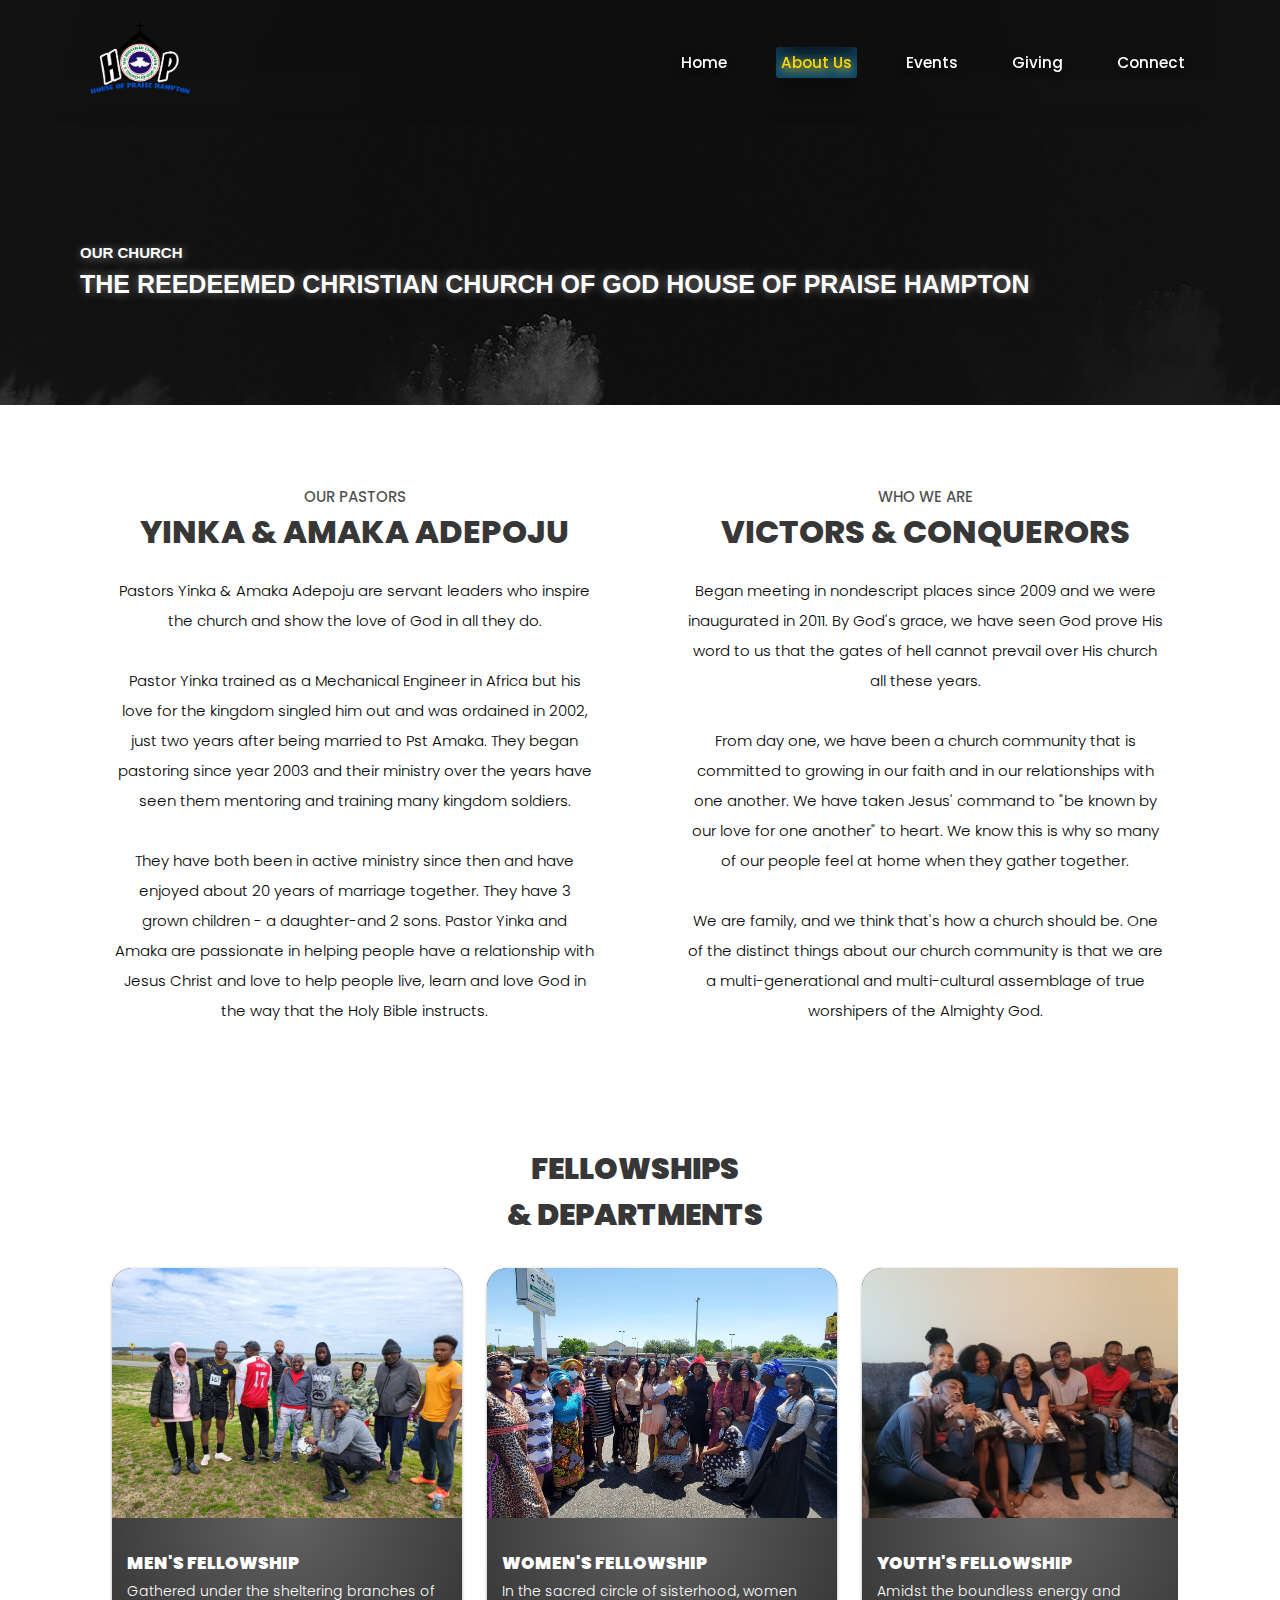
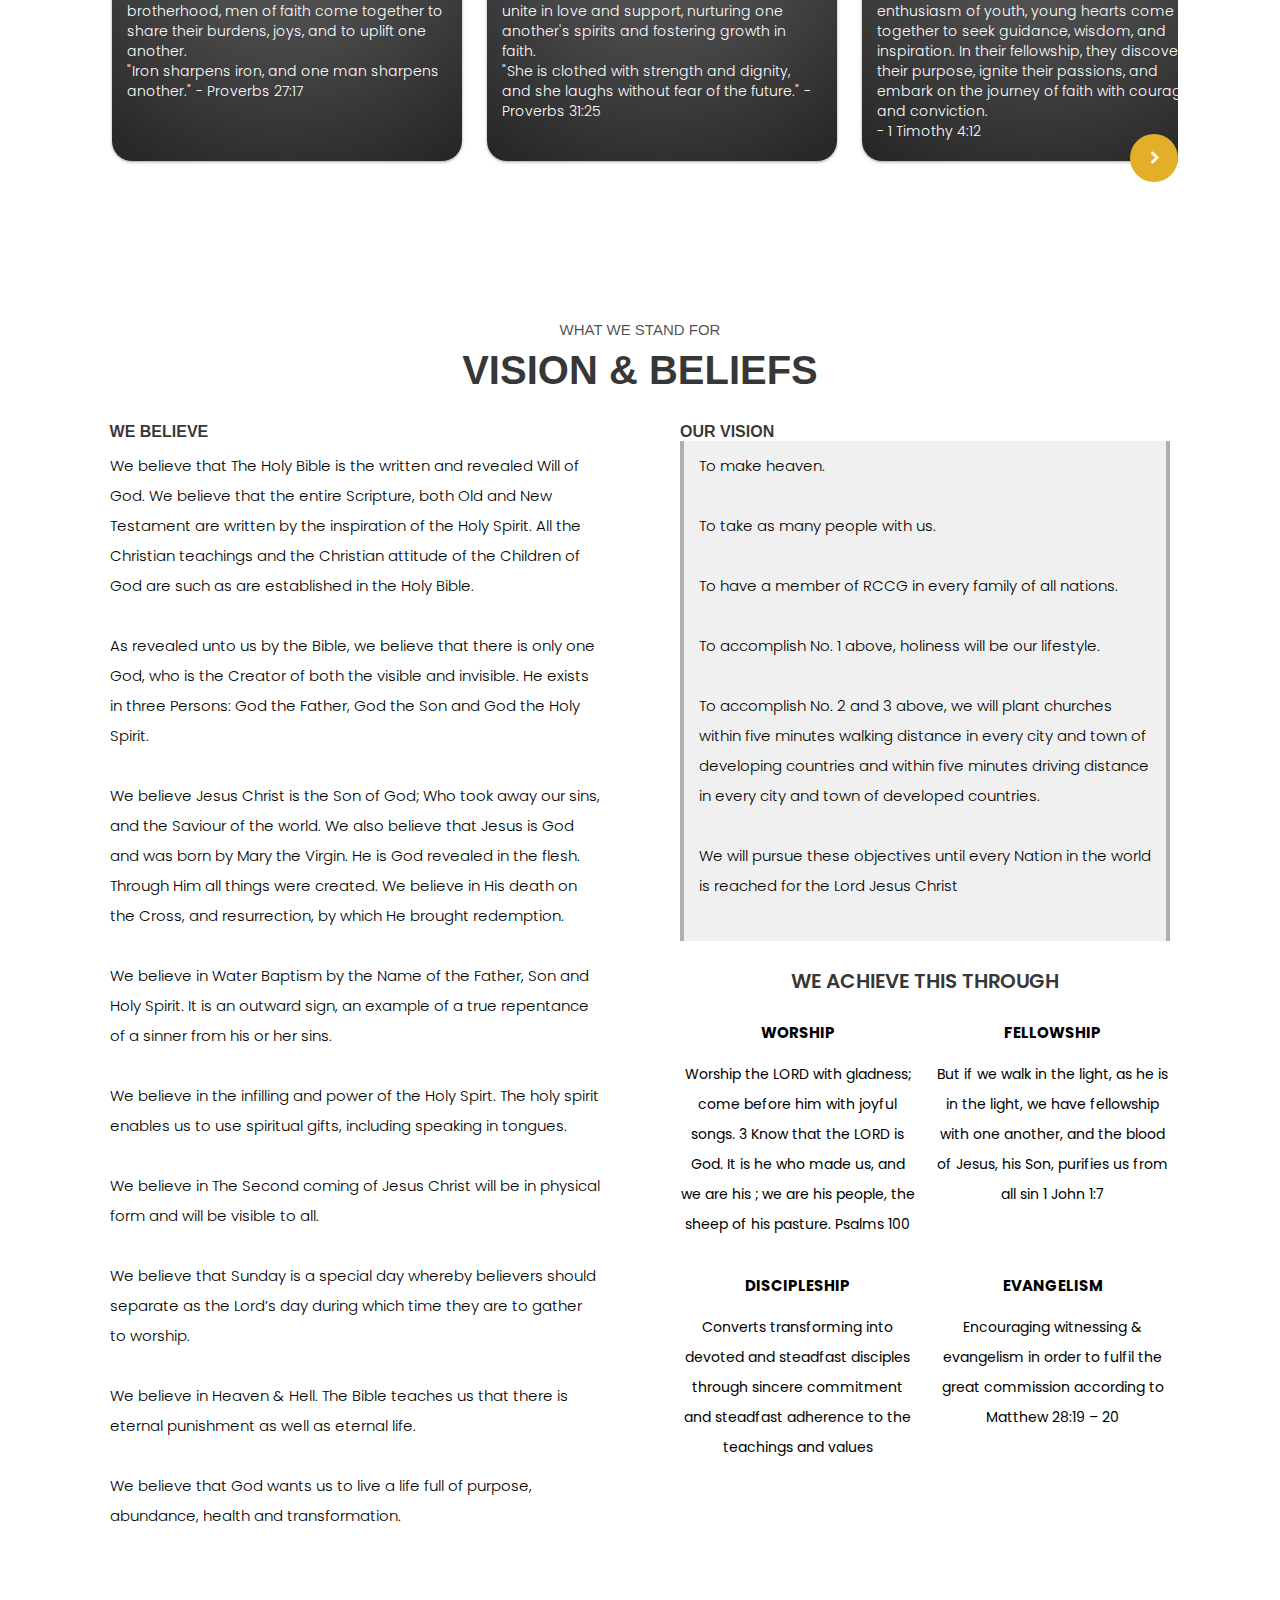
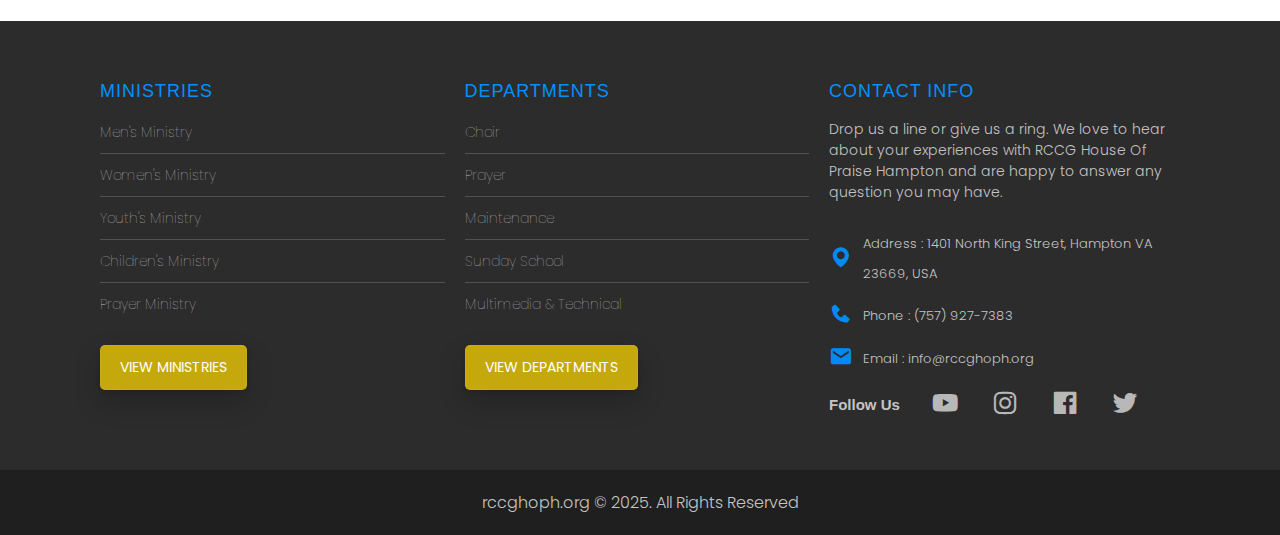
<file: about.html>
<!DOCTYPE html>
<html>

<head>
  <title>RCCG House of Praise Hampton</title>
  <link rel="preconnect" href="https://fonts.googleapis.com">
  <link rel="preconnect" href="https://fonts.gstatic.com" crossorigin>
  <link href="https://fonts.googleapis.com/css2?family=Poppins:wght@200;300;400;500;600&display=swap" rel="stylesheet">
  <script src="https://ajax.googleapis.com/ajax/libs/jquery/3.7.1/jquery.min.js"></script>
  <script src="js/script1.js" defer></script>

  <meta name="viewport" content="width=device-width, initial-scale=1.0">

  <link rel="stylesheet" href="https://unpkg.com/boxicons@latest/css/boxicons.min.css">

  <link rel="stylesheet" href="styles/header-nav.css">
  <link rel="stylesheet" href="styles/body2.css">
  <link rel="stylesheet" href="styles/footer.css">
</head>

<body>
  <header class="header">
    <a href="./" class="logo"><img class="rccg-logo" src="logo/rccg.png"></a>

    <input type="checkbox" id="check">
    <label for="check" class="icons">
      <i class='bx bx-menu' id="menu-icon"></i>
      <i class='bx bx-x' id="close-icon"></i>
    </label>

    <nav class="navbar">
      <a href="./" style="--i:0;">Home</a>
      <a href="./about" style="--i:1;" class="active">About Us</a>
      <a href="./events" style="--i:2;">Events</a>
      <a href="https://buy.stripe.com/8wM6qTb5AeYM1tS5kk" target=”_blank” style="--i:3;">Giving</a>
      <a href="./connect" style="--i:4;">Connect</a>
    </nav>
    <script>
      function toggleDropdown(wrapper) {
        wrapper.classList.toggle('clicked')
      }
    </script>
  </header>

  <div class="pic-cont">
    <img class="secpage-img" src="logo/cover-img2.jpeg">
    <div class="heading">
      <p class="c-title">OUR CHURCH</p>
      <p class="church-name">THE REEDEEMED CHRISTIAN CHURCH OF GOD
        HOUSE OF PRAISE HAMPTON
      </p>
    </div>
  </div>

  <div class="first-part">
    <div class="our-pastors">
      <p class="op-title">OUR PASTORS</p>
      <p class="op-name">YINKA & AMAKA ADEPOJU</p>
      <p class="op-description">Pastors Yinka & Amaka Adepoju
        are servant leaders who inspire the church and show
        the love of God in all they do. </br></br>
        Pastor Yinka trained as a Mechanical Engineer in Africa but his love for
        the kingdom singled him out and was ordained in 2002,
        just two years after being married to Pst Amaka.
        They began pastoring since year 2003 and their ministry
        over the years have seen them mentoring and training
        many kingdom soldiers. </br> </br>They have both been in active
        ministry since then and have enjoyed about 20 years of
        marriage together. They have 3 grown children - a
        daughter-and 2 sons. Pastor Yinka and Amaka are
        passionate in helping people have a relationship
        with Jesus Christ and love to help people live,
        learn and love God in the way that the Holy Bible instructs.
      </p>
    </div>
    <div class="our-church">
      <p class="ou-title">WHO WE ARE</p>
      <p class="ou-subtitle">VICTORS & CONQUERORS</p>
      <p class="church-description">Began meeting in nondescript places
        since 2009 and we were inaugurated in 2011.
        By God's grace, we have seen God prove His word
        to us that the gates of hell cannot prevail over
        His church all these years. </br> </br>

        From day one, we have been a church community
        that is committed to growing in our faith and
        in our relationships with one another. We have
        taken Jesus' command to "be known by our love
        for one another" to heart. We know this is
        why so many of our people feel at home when
        they gather together.</br></br>


        We are family, and we think that's how a church
        should be. One of the distinct things about our
        church community is that we are a multi-generational
        and multi-cultural assemblage of true worshipers of
        the Almighty God.
      </p>
    </div>
  </div>

  <div class="bby" id="timeline">
    <div>
      <p class="fd-title">FELLOWSHIPS <br>& DEPARTMENTS</p>
    </div>
    <div class="wrapper">
      <i id="left" class='bx bx-chevron-left'></i>
      <ul class="carousel">
        <li class="card">
          <div class="img"><img class="mens-img" src="logo/mens.JPG" draggable="false"></div>
          <div class="wwwww">
            <p class="mf-title">MEN'S FELLOWSHIP</p>
            <p class="mf-descript">Gathered under the sheltering branches of brotherhood,
              men of faith come together to share their burdens, joys, and to uplift one
              another. <br>
              "Iron sharpens iron, and one man sharpens another." - Proverbs 27:17
            </p>
          </div>
        </li>
        <li class="card">
          <div class="img"><img class="womens-img" src="logo/womens.jpg" draggable="false"></div>
          <div class="wwwww">
            <p class="mf-title">WOMEN'S FELLOWSHIP</p>
            <p class="mf-descript">In the sacred circle of sisterhood, women unite in love and
              support, nurturing one another's spirits and fostering growth in faith. <br>
              "She is clothed with strength and dignity, and she laughs without fear of the future."
              - Proverbs 31:25
            </p>
          </div>
        </li>
        <li class="card">
          <div class="img"><img class="youths-img" src="logo/youths.JPG" draggable="false"></div>
          <div class="wwwww">
            <p class="mf-title">YOUTH'S FELLOWSHIP</p>
            <p class="mf-descript">Amidst the boundless energy and enthusiasm of youth, young
              hearts come together to seek guidance, wisdom, and inspiration. In their
              fellowship, they discover their purpose, ignite their passions, and embark
              on the journey of faith with courage and conviction. <br>
              - 1 Timothy 4:12
            </p>
          </div>
        </li>
        <li class="card">
          <div class="img"><img class="children-img" src="logo/children.JPG" draggable="false"></div>
          <div class="wwwww">
            <p class="mf-title">CHILDREN'S DEPARTMENT</p>
            <p class="mf-descript">In the innocence of childhood, young hearts are nurtured
              and guided along the path of faith, discovering the wonders of God's love
              through stories, play, and joyful exploration.
              growth.<br>
              "Train up a child in the way he should go; even when he is old he will not
              depart from it." - Proverbs 22:6
            </p>
          </div>
        </li>
        <li class="card">
          <div class="img"><img class="ministers-img" src="logo/ministers.JPG" draggable="false"></div>
          <div class="wwwww">
            <p class="mf-title">MINISTER'S DEPARTMENT</p>
            <p class="mf-descript">Guided by the divine calling to serve, ministers
              devote themselves to shepherding souls, offering comfort to the
              weary and hope to the lost. With humility and grace, they stand
              as vessels of God's word, leading the flock towards spiritual
              enlightenment and salvation.<br> - Jeremiah 3:15
            </p>
          </div>
        </li>
        <li class="card">
          <div class="img"><img class="ministers-img" src="logo/ministers.JPG" draggable="false"></div>
          <div class="wwwww">
            <p class="mf-title">USHERING DEPARTMENT</p>
            <p class="mf-descript">With warmth and hospitality, ushers extend a welcoming
              hand to all who enter the sanctuary, ensuring that each soul feels
              embraced by the love of the community.<br>
              "Let love be genuine. Abhor what is evil; hold fast to what is good.
              Love one another with brotherly affection. Outdo one another in showing
              honor." - Romans 12:9-10
            </p>
          </div>
        </li>
        <li class="card">
          <div class="img"><img class="ministers-img" src="logo/ministers.JPG" draggable="false"></div>
          <div class="wwwww">
            <p class="mf-title">CHOIR DEPARTMENT</p>
            <p class="mf-descript">Voices lifted in harmony, the choir exalts the name of the Lord,
              weaving melodies of praise and worship that resonate through the halls of
              heaven. Through their songs, they stir hearts, uplift spirits,
              and invite the presence of the divine into every moment.<br>
              "Sing to the Lord a new song; sing to the Lord, all the earth." - Psalm 96:1
            </p>
          </div>
        </li>
      </ul>
      <i id="right" class='bx bx-chevron-right'></i>
    </div>
  </div>
  <script>
    const carousel = document.querySelector(".carousel");
    const leftArrow = document.getElementById("left");
    const rightArrow = document.getElementById("right");

    leftArrow.addEventListener("click", () => {
        carousel.scrollBy({ left: -300, behavior: "smooth" });
    });

    rightArrow.addEventListener("click", () => {
        carousel.scrollBy({ left: 300, behavior: "smooth" });
    });
  </script>

  <div class="second-part">
    <div class="what-we-stand">
      <p class="wws-title">WHAT WE STAND FOR</p>
      <p class="wws-subtitle">VISION & BELIEFS</p>
    </div>
    <div class="two-sides">
      <div class="our-belief">
        <p class="ob-title">WE BELIEVE</p>
        <p class="belief-description">
          We believe that The Holy Bible is the written and revealed Will of God.
          We believe that the entire Scripture, both Old and New Testament are
          written by the inspiration of the Holy Spirit. All the Christian
          teachings and the Christian attitude of the Children of God are such
          as are established in the Holy Bible. <br><br>As revealed unto us by the
          Bible, we believe that there is only one God, who is the Creator
          of both the visible and invisible. He exists in three Persons:
          God the Father, God the Son and God the Holy Spirit. <br><br>
          We believe Jesus Christ is the Son of God; Who took away our sins,
          and the Saviour of the world. We also believe that Jesus is God
          and was born by Mary the Virgin. He is God revealed in the flesh.
          Through Him all things were created. We believe in His death on
          the Cross, and resurrection, by which He brought redemption.<br><br>
          We believe in Water Baptism by the Name of the Father, Son and Holy
          Spirit. It is an outward sign, an example of a true repentance of a
          sinner from his or her sins. <br><br>We believe in the infilling and power
          of the Holy Spirt. The holy spirit enables us to use spiritual gifts,
          including speaking in tongues. <br><br>
          We believe in The Second coming of Jesus Christ will be in physical
          form and will be visible to all. <br><br>
          We believe that Sunday is a special day whereby believers should
          separate as the Lord’s day during which time they are to gather to
          worship. <br><br>
          We believe in Heaven & Hell. The Bible teaches us that there is
          eternal punishment as well as eternal life. <br><br>
          We believe that God wants us to live a life full of purpose,
          abundance, health and transformation.
        </p>
      </div>
      <div class="our-vision">
        <p class="ov-title">OUR VISION</p>
        <ul class="vision-description">
          <li>To make heaven.<br><br></li>
          <li>To take as many people with us.<br><br></li>
          <li>To have a member of RCCG in every family of all nations.<br><br></li>
          <li>To accomplish No. 1 above, holiness will be our lifestyle.<br><br></li>
          <li>To accomplish No. 2 and 3 above, we will plant churches
            within five minutes walking distance in every city and town of
            developing countries and within five minutes driving distance
            in every city and town of developed countries.<br><br></li>
          <li>We will pursue these objectives until every Nation in
            the world is reached for the Lord Jesus Christ<br><br></li>
        </ul>
        <div class="how-to-achieve-it">
          <p class="hwat-title">WE ACHIEVE THIS THROUGH</p>
          <div class="hwat-list">
            <div class="1">
              <p class="hwat-titles">WORSHIP</p>
              <p class="hwat-detail"> Worship the LORD with gladness; come before him with joyful songs.
                3 Know that the LORD is God. It is he who made us, and we are his ;
                we are his people, the sheep of his pasture. Psalms 100</p>
            </div>
            <div class="2">
              <p class="hwat-titles">FELLOWSHIP</p>
              <p class="hwat-detail">But if we walk in the light, as he is in the light,
                we have fellowship with one another, and the blood of Jesus, his Son,
                purifies us from all sin 1 John 1:7</p>
            </div>
            <div class="3">
              <p class="hwat-titles">DISCIPLESHIP</p>
              <p class="hwat-detail">Converts transforming into devoted and steadfast disciples through sincere
                commitment and steadfast adherence to the teachings and values</p>
            </div>
            <div class="4">
              <p class="hwat-titles">EVANGELISM</p>
              <p class="hwat-detail">Encouraging witnessing & evangelism in order to fulfil the great commission
                according to Matthew 28:19 – 20</p>
            </div>
          </div>
        </div>
      </div>
    </div>
  </div>



  <div class="end-section">
    <div class="our-ministries">
      <p class="min-header">MINISTRIES</p>
      <ul class="lm">
        <li>Men's Ministry</li>
        <li>Women's Ministry</li>
        <li>Youth's Ministry</li>
        <li>Children's Ministry</li>
        <li>Prayer Ministry</li>
      </ul>
      <div class="min-container">
        <a rel="noopener" class="more-min-link" href="./about#timeline">
          <span class="min-more-button">VIEW MINISTRIES</span>
        </a>
      </div>
    </div>
    <div class="our-departments">
      <p class="dep-header">DEPARTMENTS</p>
      <ul class="ld">
        <li>Choir </li>
        <li>Prayer</li>
        <li>Maintenance</li>
        <li>Sunday School</li>
        <li>Multimedia & Technical</li>
      </ul>
      <div class="dep-container">
        <a rel="noopener" class="more-dep-link" href="./about#timeline">
          <span class="dep-more-button">VIEW DEPARTMENTS</span>
        </a>
      </div>
    </div>
    <div class="contact-info" style="cursor: default">
      <p class="con-header">CONTACT INFO</p>
      <p class="con-body">Drop us a line or give us a ring.
        We love to hear about your experiences with RCCG
        House Of Praise Hampton and are happy to answer any question
        you may have.</p>
      <div class="lc">
        <div class="lc-li">
          <span><i class='bx bxs-map' id="map"></i></span>
          <a class="num" href="https://maps.app.goo.gl/H7K3PhrLqNy15fk59"><span class="l-text">Address : 1401 North King
              Street, Hampton VA 23669, USA</span></a>
        </div>
        <div class="lc-li">
          <span><i class='bx bxs-phone' id="phone"></i></span>
          <a class="num" href="tel:757-927-7383"><span class="p-text" style="color: rgb(196, 196, 196);">Phone : (757) 927-7383</span></a>
        </div>
        <div class="lc-li">
          <span><i class='bx bxs-envelope' id="evelope"></i></span>
          <a class="num" href="mailto:info@rccghoph.org"><span class="e-text">Email : info@rccghoph.org</span></a>
        </div>
      </div>
      <ul class="socials">
        <p class="follow-us">Follow Us</p>
        <li><a href="https://www.youtube.com/@rccghouseofpraisehampton4910/" target="_blank"><i
              class='bx bxl-youtube icon'></i></a></li>
        <li><a href="https://www.instagram.com/hophampton/" target="_blank"><i class='bx bxl-instagram icon'></i></a>
        </li>
        <li><a href="https://www.facebook.com/rccgHOPHamptonVa" target="_blank"><i
              class='bx bxl-facebook-square icon'></i></a></li>
        <li><a href="#" target="_blank"><i class='bx bxl-twitter icon'></i></a></li>
      </ul>
    </div>
  </div>

  <div class="copy-right">
    <span>rccghoph.org © 2025. All Rights Reserved
    </span>
  </div>
</body>

</html>
</file>
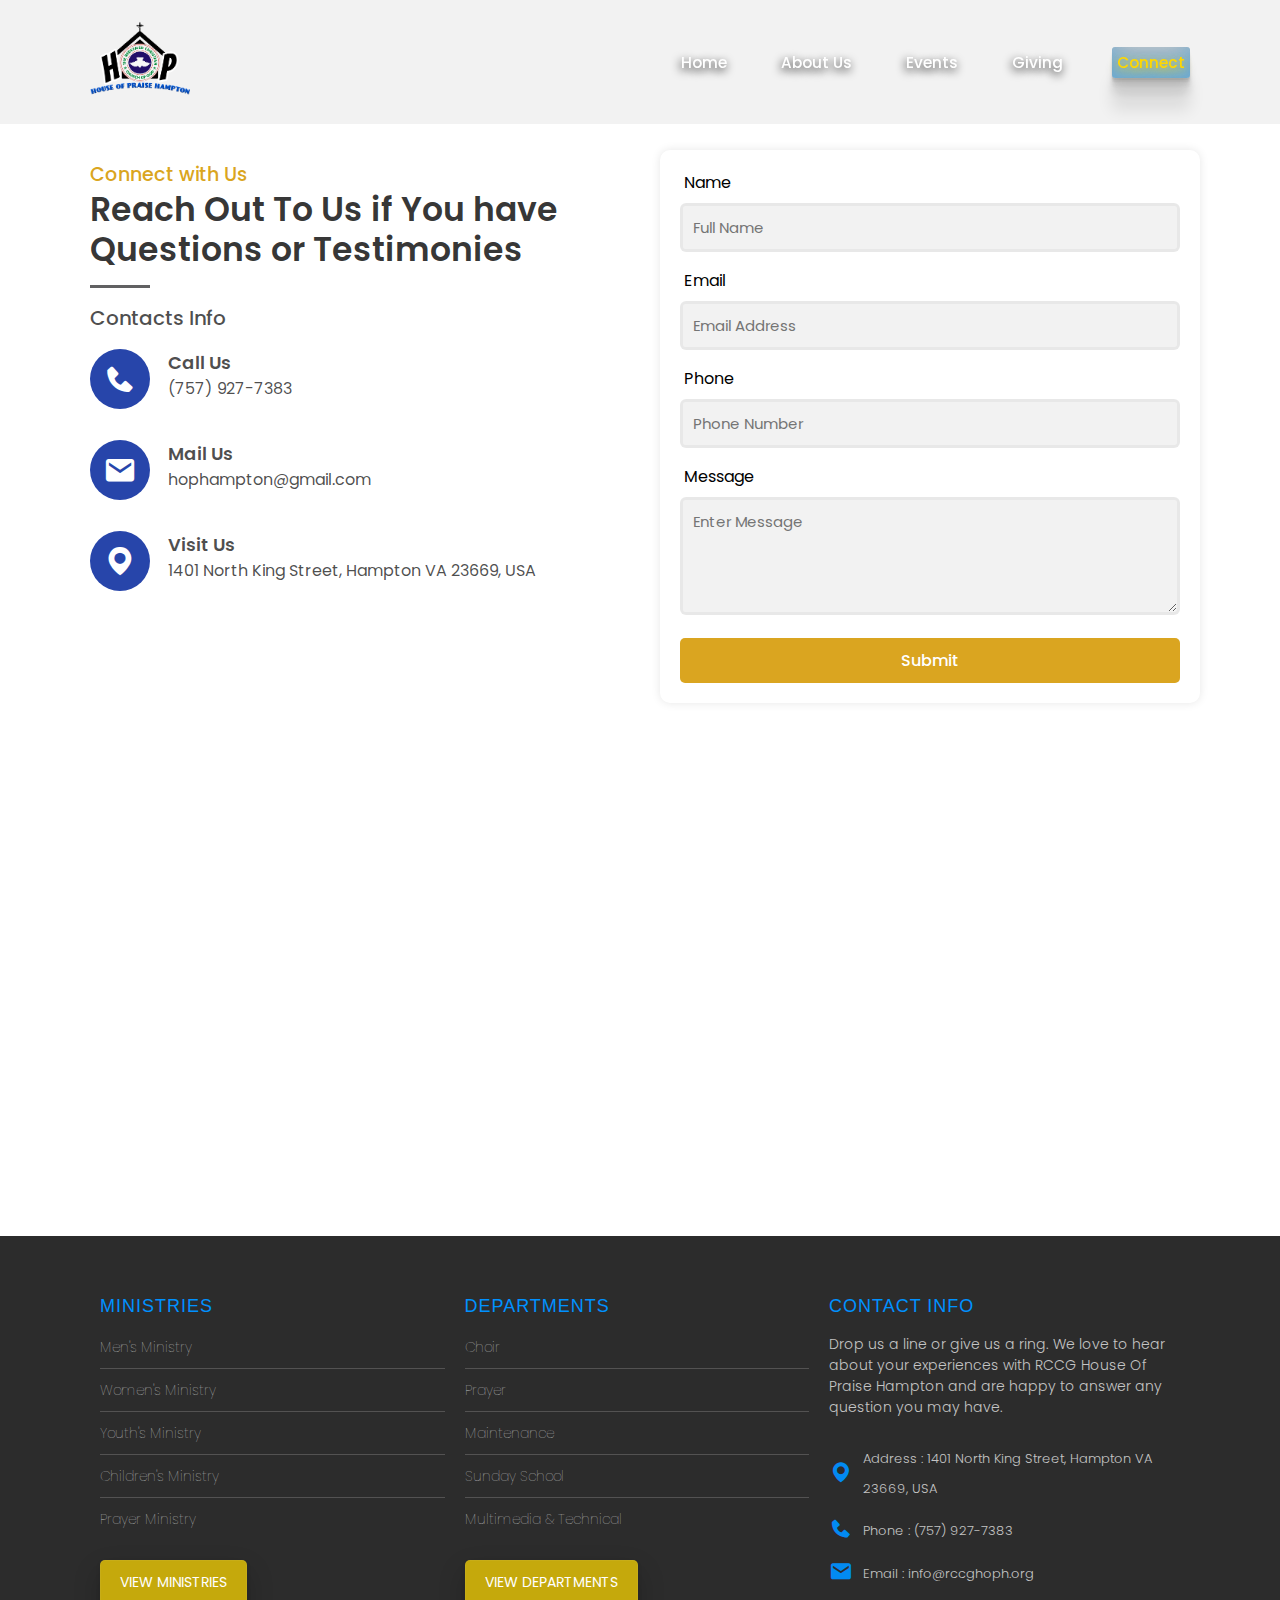
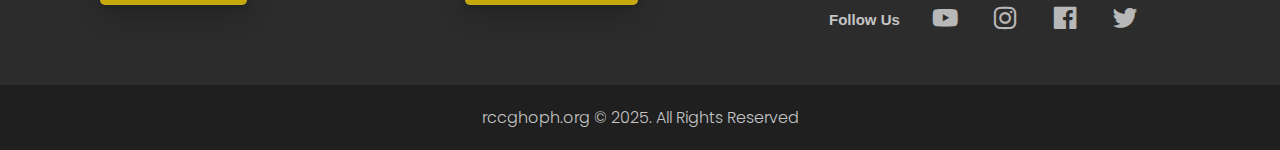
<file: connect.html>
<!DOCTYPE html>
<html>

<head>
  <title>RCCGHOPH Connect</title>
  <link rel="preconnect" href="https://fonts.googleapis.com">
  <link rel="preconnect" href="https://fonts.gstatic.com" crossorigin>
  <link href="https://fonts.googleapis.com/css2?family=Poppins:wght@200;300;400;500;600&display=swap" rel="stylesheet">
  <script src="https://ajax.googleapis.com/ajax/libs/jquery/3.7.1/jquery.min.js"></script>

  <meta name="viewport" content="width=device-width, initial-scale=1.0">

  <link rel="stylesheet" href="https://unpkg.com/boxicons@latest/css/boxicons.min.css">

  <link rel="stylesheet" href="styles/header-nav.css">

  <link rel="stylesheet" href="styles/body.css">
  <link rel="stylesheet" href="styles/body3.css">
  <link rel="stylesheet" href="styles/footer.css">
</head>

<body>
  <div class="header">
    <a href="./" class="logo"><img class="rccg-logo" src="logo/rccg.png"></a>

    <input type="checkbox" id="check">
    <label for="check" class="icons">
      <i class='bx bx-menu' id="menu-icon"></i>
      <i class='bx bx-x' id="close-icon"></i>
    </label>

    <nav class="navbar">
      <a href="./" style="--i:0;">Home</a>
      <a href="./about" style="--i:1;">About Us</a>
      <a href="./events" style="--i:2;">Events</a>
      <a href="https://buy.stripe.com/8wM6qTb5AeYM1tS5kk" target=”_blank” style="--i:3;">Giving</a>
      <a href="./connect" style="--i:4;" class="active">Connect</a>
    </nav>
    <script>
      function toggleDropdown(wrapper) {
        wrapper.classList.toggle('clicked')
      }
    </script>
  </div>

  <div class="connect-part">
    <div class="cu-info">
      <p class="cu-t">Connect with Us</p>
      <p class="cu-st">Reach Out To Us if You have Questions or Testimonies</p>
      <div class="line-2">
        <span class="line-e"> </span>
      </div>
      <p class="ci">Contacts Info</p>
      <div class="ci-list">
        <div class="lc-ci">
          <div class="ci-option">
            <span><i class='bx bxs-phone' id="phone-1"></i></span>
            <div class="ci-text">
              <p class="ci-t">Call Us</p>
              <a href="tel:757-927-7383" style="color: rgba(0, 0, 0, 0.7);">(757) 927-7383</a>
            </div>
          </div>
          <div class="ci-option">
            <span><i class='bx bxs-envelope' id="evelope-1"></i></span>
            <div class="ci-text">
              <p class="ci-t">Mail Us</p>
              <a href="mailto:hophampton@gmail.com" style="color: rgba(0, 0, 0, 0.7);">hophampton@gmail.com</a>
            </div>
          </div>
          <div class="ci-option" style="padding-bottom: 0">
            <span><i class='bx bxs-map' id="map-1"></i></span>
            <div class="ci-text">
              <p class="ci-t">Visit Us</p>
              <p class="ci-st">1401 North King Street, Hampton VA 23669, USA</p>
            </div>
          </div>
        </div>
      </div>
    </div>
    <div class="cu-user">
      <form action="https://formsubmit.co/hophampton@gmail.com" method="POST">
        <label for="fullName">
          <i class="fa fa-solid fa-user" style="margin: 2px;">
          </i> Name
        </label>
        <input type="text" id="fullName" name="fullName" required placeholder="Full Name">

        <label for="email">
          <i class="fa fa-solid fa-envelope" style="margin: 2px;">
          </i>
          Email

        </label>
        <input type="email" id="email" name="email" required placeholder="Email Address">

        <label for="mobile">
          <i class=" fa fa-solid fa-phone" style="margin: 2px;">
          </i>
          Phone
        </label>
        <input type="tel" id="mobile" name="mobile" required placeholder="Phone Number">

        <label for="msg">
          <i class=" fa fa-solid fa-envelope" style="margin: 2px;">
          </i>Message</label>
        <textarea name="msg" required placeholder="Enter Message" rows="4"></textarea>
        <button class="submit-1" type="submit">
          Submit
        </button>
      </form>
    </div>
  </div>

  <div class="map-div">
    <iframe class="maps-nee"
      src="https://www.google.com/maps/embed?pb=!1m18!1m12!1m3!1d588420.2587269542!2d-76.67926791529374!3d37.07957556043608!2m3!1f0!2f0!3f0!3m2!1i1024!2i768!4f13.1!3m3!1m2!1s0x89ba848999abb067%3A0xbd09a43746786def!2s1401%20N%20King%20St%2C%20Hampton%2C%20VA%2023669!5e0!3m2!1sen!2sus!4v1709945240873!5m2!1sen!2sus"
      width="100%" height="450" style="border:0;" allowfullscreen="" loading="lazy"
      referrerpolicy="no-referrer-when-downgrade"></iframe>
  </div>


  <div class="end-section">
    <div class="our-ministries">
      <p class="min-header">MINISTRIES</p>
      <ul class="lm">
        <li>Men's Ministry</li>
        <li>Women's Ministry</li>
        <li>Youth's Ministry</li>
        <li>Children's Ministry</li>
        <li>Prayer Ministry</li>
      </ul>
      <div class="min-container">
        <a rel="noopener" class="more-min-link" href="./about#timeline">
          <span class="min-more-button">VIEW MINISTRIES</span>
        </a>
      </div>
    </div>
    <div class="our-departments">
      <p class="dep-header">DEPARTMENTS</p>
      <ul class="ld">
        <li>Choir </li>
        <li>Prayer</li>
        <li>Maintenance</li>
        <li>Sunday School</li>
        <li>Multimedia & Technical</li>
      </ul>
      <div class="dep-container">
        <a rel="noopener" class="more-dep-link" href="./about#timeline">
          <span class="dep-more-button">VIEW DEPARTMENTS</span>
        </a>
      </div>
    </div>
    <div class="contact-info" style="cursor: default">
      <p class="con-header">CONTACT INFO</p>
      <p class="con-body">Drop us a line or give us a ring.
        We love to hear about your experiences with RCCG
        House Of Praise Hampton and are happy to answer any question
        you may have.</p>
      <div class="lc">
        <div class="lc-li">
          <span><i class='bx bxs-map' id="map"></i></span>
          <a class="num" href="https://maps.app.goo.gl/H7K3PhrLqNy15fk59"><span class="l-text">Address : 1401 North King
              Street, Hampton VA 23669, USA</span></a>
        </div>
        <div class="lc-li">
          <span><i class='bx bxs-phone' id="phone"></i></span>
          <a class="num" href="tel:757-927-7383"><span class="p-text" style="color: rgb(196, 196, 196);">Phone : (757) 927-7383</span></a>
        </div>
        <div class="lc-li">
          <span><i class='bx bxs-envelope' id="evelope"></i></span>
          <a class="num" href="mailto:info@rccghoph.org"><span class="e-text">Email : info@rccghoph.org</span></a>
        </div>
      </div>
      <ul class="socials">
        <p class="follow-us">Follow Us</p>
        <li><a href="https://www.youtube.com/@rccghouseofpraisehampton4910/" target="_blank"><i
              class='bx bxl-youtube icon'></i></a></li>
        <li><a href="https://www.instagram.com/hophampton/" target="_blank"><i class='bx bxl-instagram icon'></i></a>
        </li>
        <li><a href="https://www.facebook.com/rccgHOPHamptonVa" target="_blank"><i
              class='bx bxl-facebook-square icon'></i></a></li>
        <li><a href="#" target="_blank"><i class='bx bxl-twitter icon'></i></a></li>
      </ul>
    </div>
  </div>

  <div class="copy-right">
    <span>rccghoph.org © 2025. All Rights Reserved
    </span>
  </div>
</body>

</html>
</file>
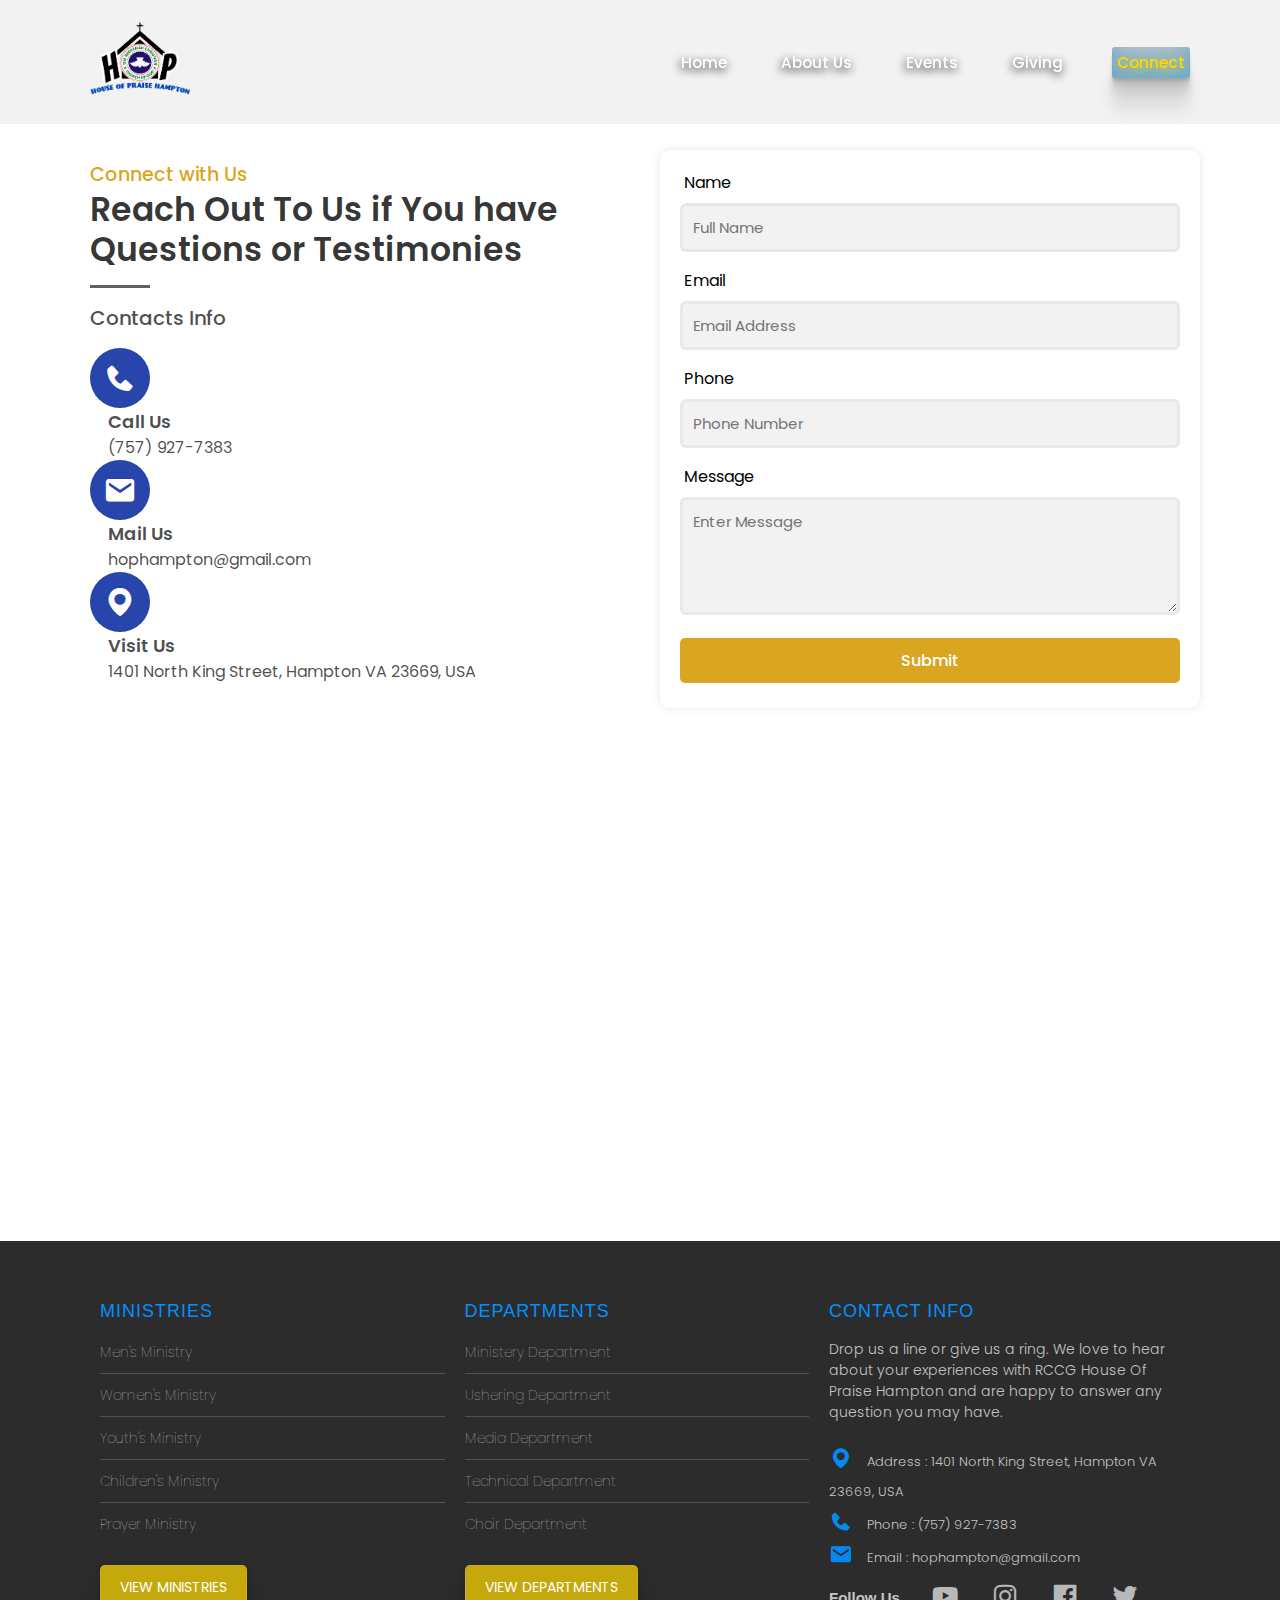
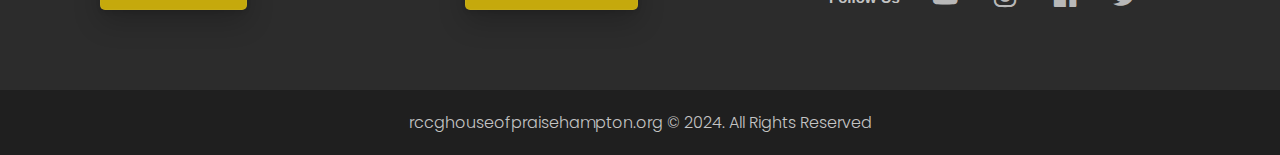
<file: houseofpraise-connect.html>
<!DOCTYPE html>
<html>
  <head>
    <title>House Of Praise Hampton</title>
    <link rel="preconnect" href="https://fonts.googleapis.com">
    <link rel="preconnect" href="https://fonts.gstatic.com" crossorigin>
    <link href="https://fonts.googleapis.com/css2?family=Poppins:wght@200;300;400;500;600&display=swap" rel="stylesheet">
    <script src="https://ajax.googleapis.com/ajax/libs/jquery/3.7.1/jquery.min.js"></script>
   
    <meta name="viewport" content="width=device-width, initial-scale=1.0">

    <link rel="stylesheet"
    href="https://unpkg.com/boxicons@latest/css/boxicons.min.css">

    <link rel="stylesheet" href="styles/header-nav.css">

    <link rel="stylesheet" href="styles/body.css">
    <link rel="stylesheet" href="styles/body2.css">
    <link rel="stylesheet" href="styles/body3.css">
    <link rel="stylesheet" href="styles/footer.css">
  </head>

  <body>
    <div class="header">
      <a href="./" class="logo"><img class="rccg-logo" src="logo/rccg.png"></a>

      <input type="checkbox" id="check">
      <label for="check" class="icons">
        <i class='bx bx-menu' id="menu-icon"></i>
        <i class='bx bx-x' id="close-icon"></i>
      </label>

      <nav class="navbar">
        <a href="./" style="--i:0;">Home</a>
        <a href="./houseofpraise-our-ourbelief" style="--i:1;">About Us</a>
        <a href="./houseofpraise-events" style="--i:2;">Events</a>
        <a href="https://buy.stripe.com/8wM6qTb5AeYM1tS5kk" target=”_blank” style="--i:3;">Giving</a>
        <a href="./houseofpraise-connect" style="--i:4;" class="active">Connect</a>
      </nav>
      <script>
        function toggleDropdown(wrapper){
          wrapper.classList.toggle('clicked')
        }
      </script>
    </div>

    <div class="connect-part">
      <div class="cu-info">
        <p class="cu-t">Connect with Us</p>
        <p class="cu-st">Reach Out To Us if You have Questions or Testimonies</p>
        <div class="line-2"> 
          <span class="line-e"> </span>
        </div>
        <p class="ci">Contacts Info</p>
        <div class="ci-list">
          <ul class="lc-ci">
            <li>
              <span><i class='bx bxs-phone' id="phone-1"></i></span>
              <div class="ci-text">
                <p class="ci-t">Call Us</p>
                <p class="ci-st">(757) 927-7383</p>
              </div>
            </li>
            <li>
               <span><i class='bx bxs-envelope' id="evelope-1"></i></span>
               <div class="ci-text">
                <p class="ci-t">Mail Us</p>
                <p class="ci-st">hophampton@gmail.com</p>
               </div>
            </li>
            <li>
              <span><i class='bx bxs-map' id="map-1"></i></span>
              <div class="ci-text">
                <p class="ci-t">Visit Us</p>
                <p class="ci-st">1401 North King Street, Hampton VA 23669, USA</p>
              </div>
            </li>
          </ul>
        </div>
      </div>
      <div class="cu-user">
        <form action="https://formsubmit.co/hophampton@gmail.com" method="POST"> 
          <label for="fullName"> 
              <i class="fa fa-solid fa-user" 
                 style="margin: 2px;"> 
              </i> Name 
          </label> 
          <input type="text" 
                 id="fullName" 
                 name="fullName" required placeholder="Full Name"> 

          <label for="email"> 
              <i class="fa fa-solid fa-envelope" 
                 style="margin: 2px;"> 
              </i> 
              Email 

          </label> 
          <input type="email"
                 id="email" 
                 name="email" required placeholder="Email Address"> 

          <label for="mobile"> 
              <i class=" fa fa-solid fa-phone" 
                 style="margin: 2px;"> 
              </i> 
              Phone
          </label> 
          <input type="tel"
                 id="mobile" 
                 name="mobile" required placeholder="Phone Number"> 

          <label for="msg"> 
              <i class=" fa fa-solid fa-envelope" 
                 style="margin: 2px;"> 
              </i>Message</label> 
          <textarea name="msg" required placeholder="Enter Message" rows="4"></textarea> 
          <button class="submit-1" type="submit"> 
              Submit 
          </button> 
      </form> 
      </div>
    </div>

    <div class="map-div"> 
      <iframe class="maps-nee" src="https://www.google.com/maps/embed?pb=!1m18!1m12!1m3!1d588420.2587269542!2d-76.67926791529374!3d37.07957556043608!2m3!1f0!2f0!3f0!3m2!1i1024!2i768!4f13.1!3m3!1m2!1s0x89ba848999abb067%3A0xbd09a43746786def!2s1401%20N%20King%20St%2C%20Hampton%2C%20VA%2023669!5e0!3m2!1sen!2sus!4v1709945240873!5m2!1sen!2sus" width="100%" height="450" style="border:0;" allowfullscreen="" loading="lazy" referrerpolicy="no-referrer-when-downgrade"></iframe>
    </div>


    <div class="end-section">
      <div class="our-ministries">
        <p class="min-header">MINISTRIES</p>
        <ul class="lm">
          <li>Men's Ministry</li>
          <li>Women's Ministry</li>
          <li>Youth's Ministry</li>
          <li>Children's Ministry</li>
          <li>Prayer Ministry</li>
        </ul>
        <div class="min-container">
          <a rel="noopener" class="more-min-link" href="houseofpraise-our-ourbelief.html#timeline">
            <span class="min-more-button">VIEW MINISTRIES</span>
          </a>
        </div>
      </div>
      <div class="our-departments">
        <p class="dep-header">DEPARTMENTS</p>
        <ul class="ld">
          <li>Ministery Department</li>
          <li>Ushering Department </li>
          <li>Media Department</li>
          <li>Technical Department</li>
          <li>Choir Department</li>
        </ul>
        <div class="dep-container">
          <a rel="noopener" class="more-dep-link" href="houseofpraise-our-ourbelief.html#timeline">
            <span class="dep-more-button">VIEW DEPARTMENTS</span>
          </a>
        </div>
      </div>
      <div class="contact-info">
        <p class="con-header">CONTACT INFO</p>
        <p class="con-body">Drop us a line or give us a ring. 
          We love to hear about your experiences with RCCG
          House Of Praise Hampton and are happy to answer any question
          you may have.</p>
          <ul class="lc">
            <li>
              <span><i class='bx bxs-map' id="map"></i></span>
              <span class="l-text">Address : 1401 North King Street, Hampton VA 23669, USA</span>
            </li>
            <li>
              <span><i class='bx bxs-phone' id="phone"></i></span>
              <span class="p-text">Phone : (757) 927-7383</span>
            </li>
            <li>
               <span><i class='bx bxs-envelope' id="evelope"></i></span>
               <span class="e-text">Email : hophampton@gmail.com</span>
            </li>
          </ul>
          <ul class="socials">
            <p class="follow-us">Follow Us</p>
            <li><a href="#"><i class='bx bxl-youtube icon'></i></a></li>
            <li><a href="#"><i class='bx bxl-instagram icon'></i></a></li>
            <li><a href="#"><i class='bx bxl-facebook-square icon'></i></a></li>
            <li><a href="#"><i class='bx bxl-twitter icon'></i></a></li>
          </ul>
      </div>
    </div>
    
    <div class="copy-right">
      <span>rccghouseofpraisehampton.org  © 2024. All Rights Reserved
      </span>
    </div>
  </body>
</html>
</file>
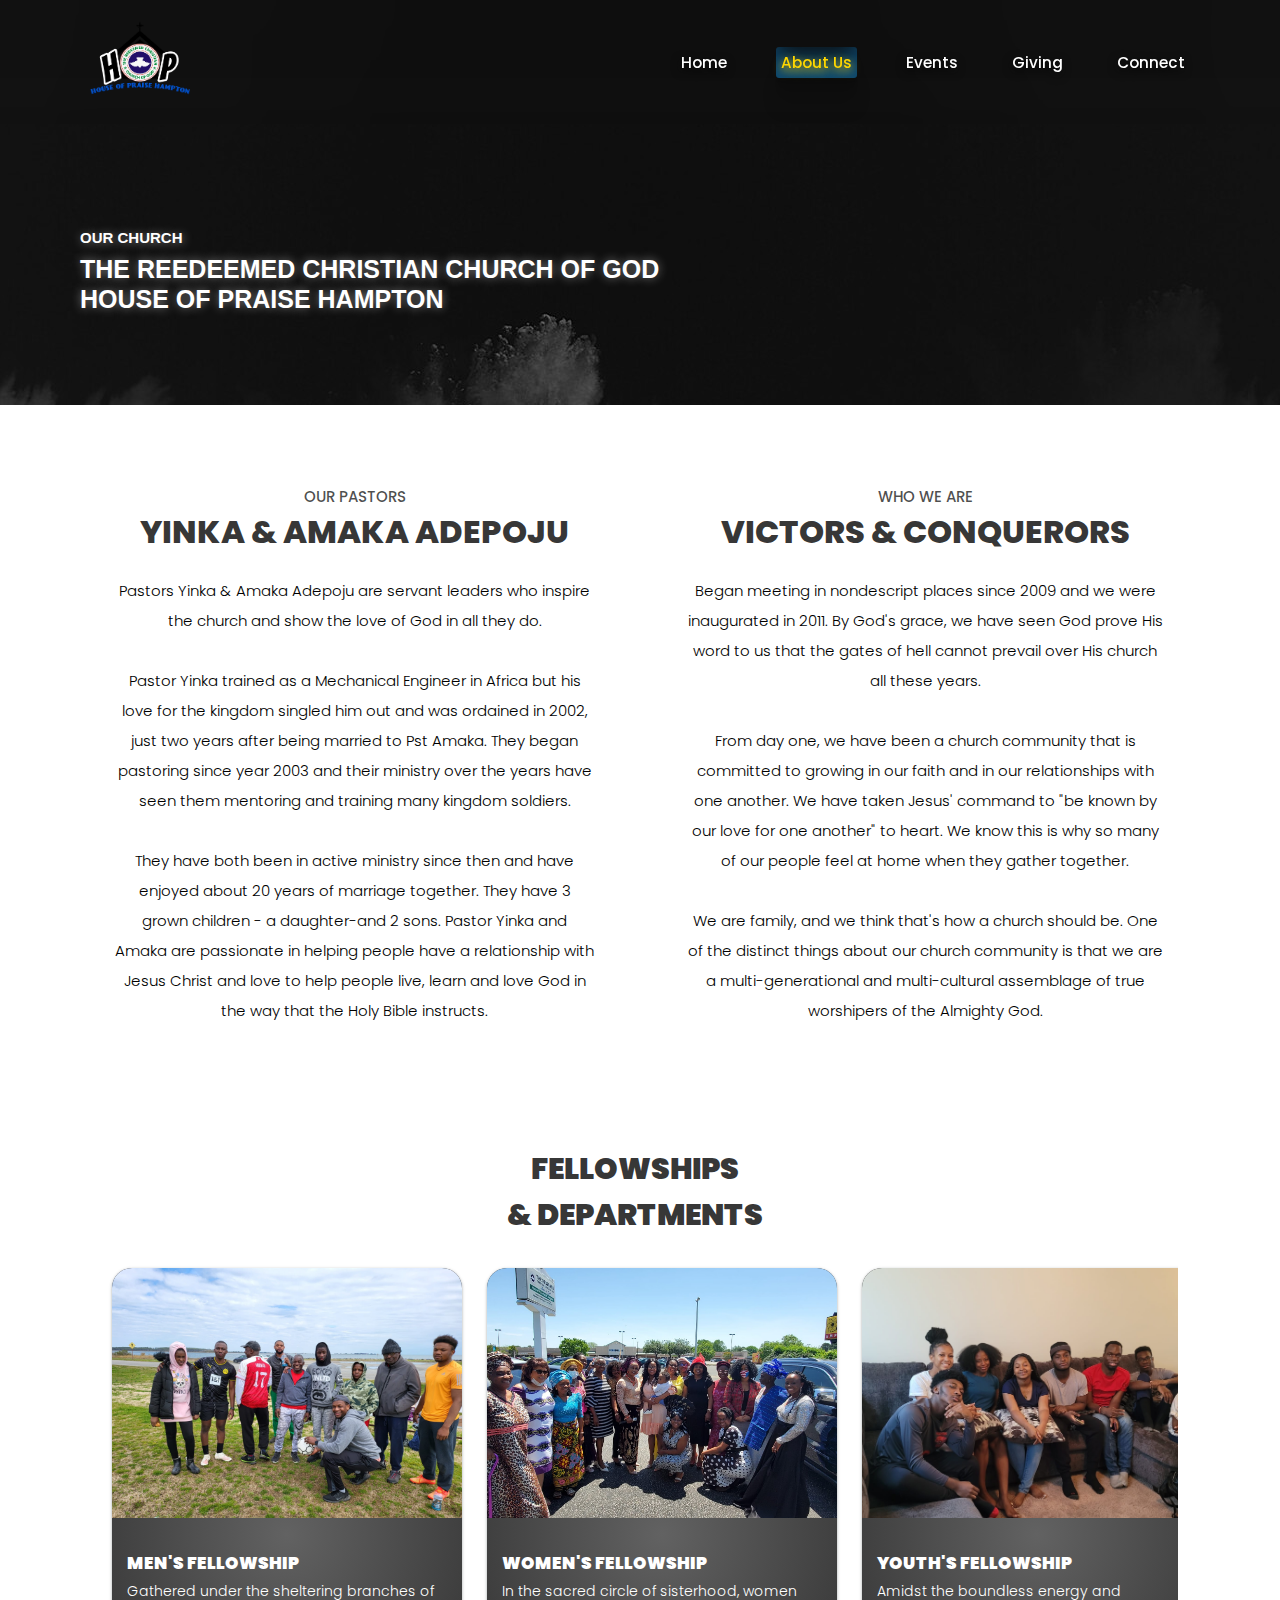
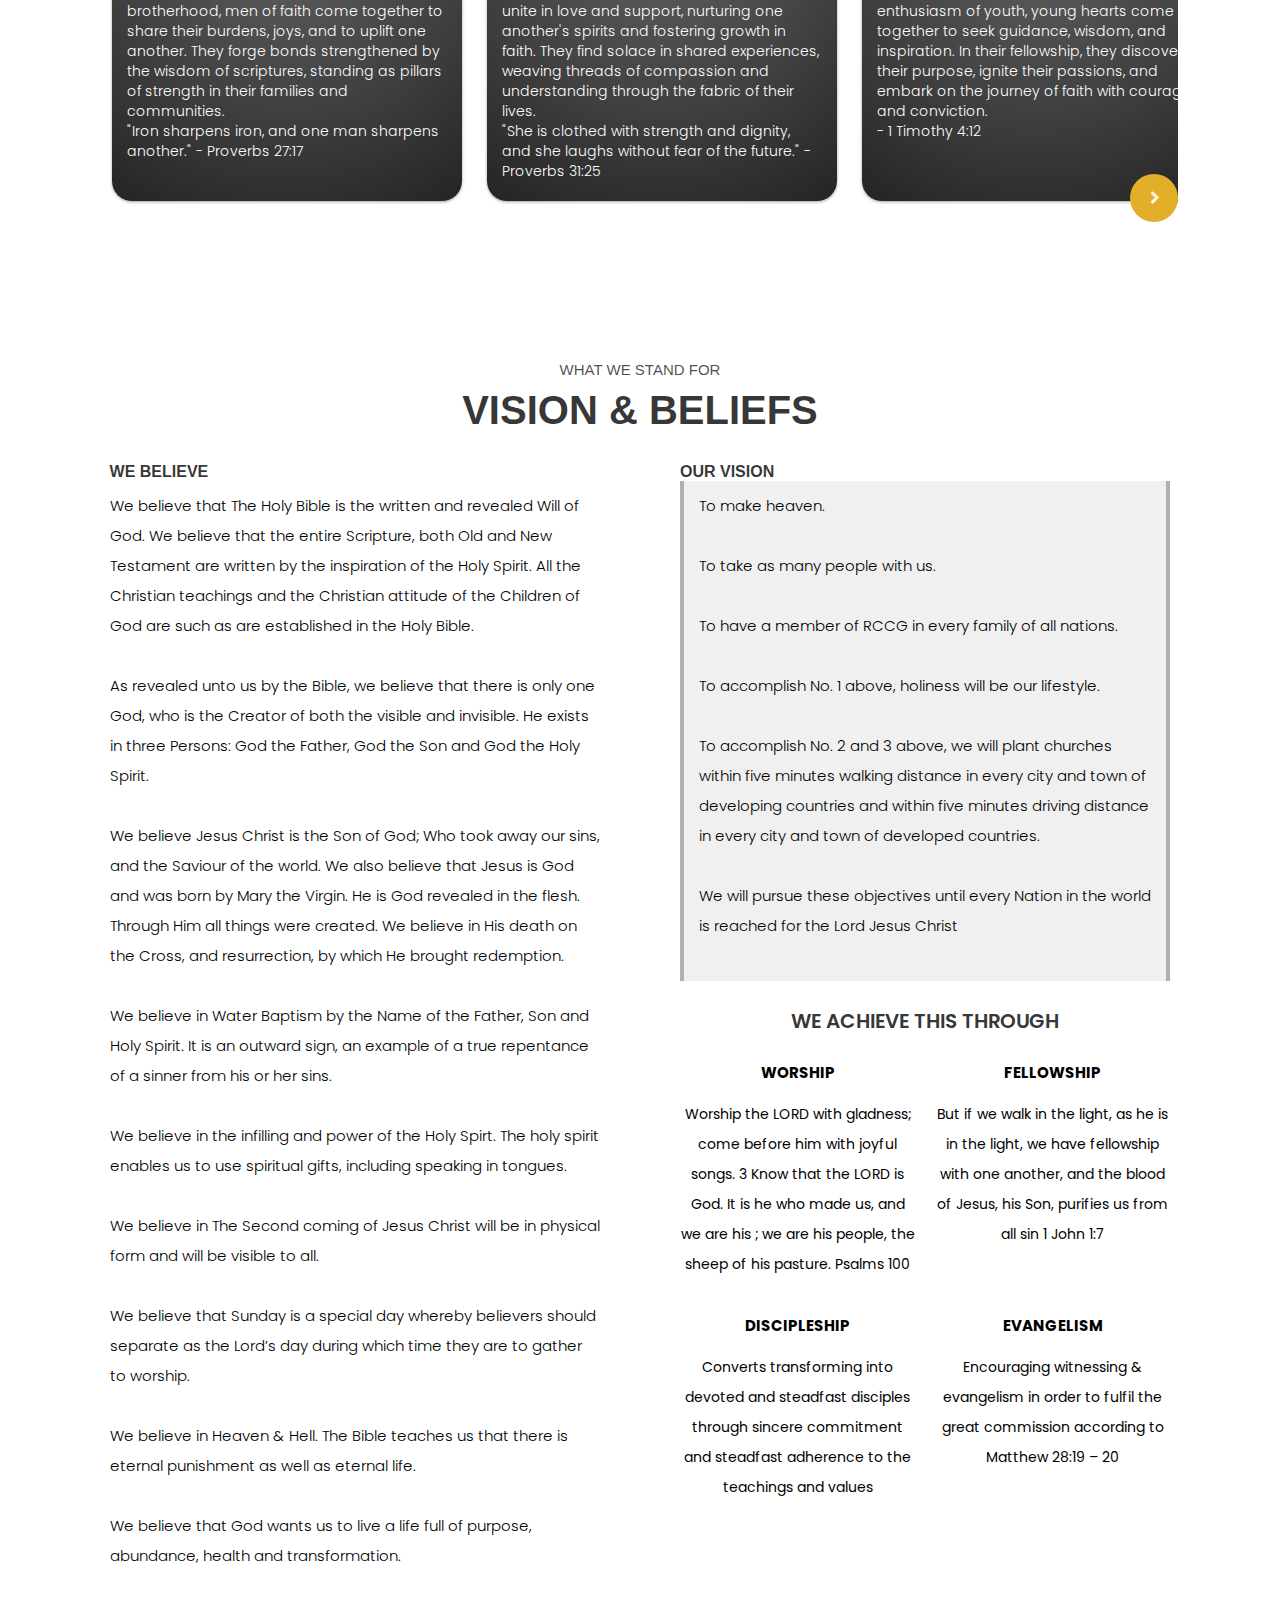
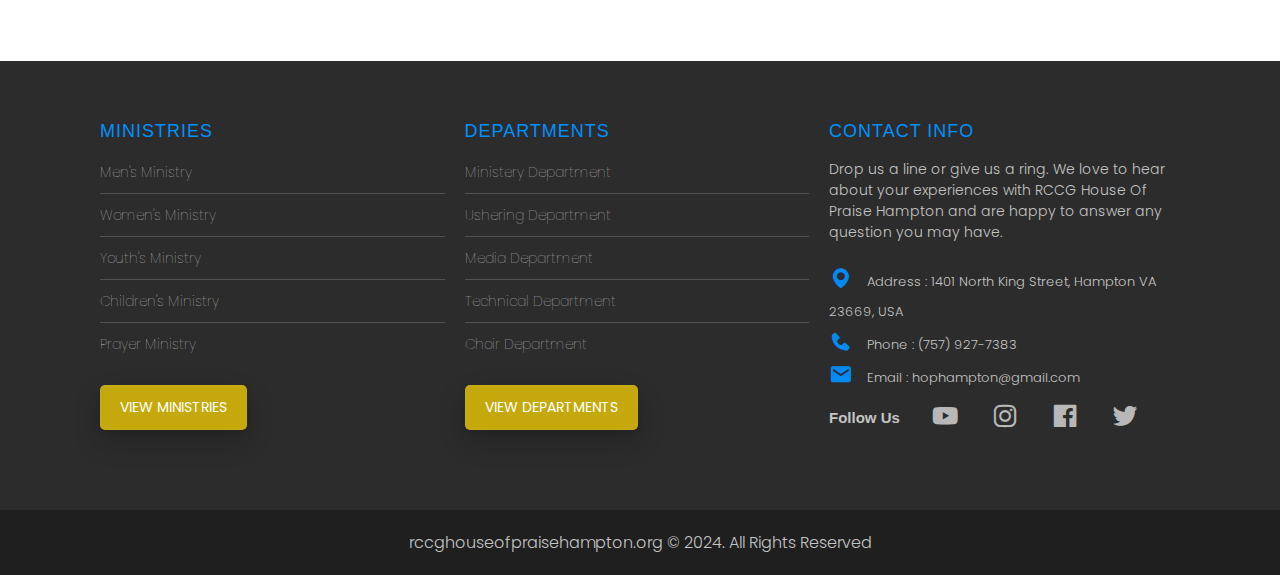
<file: houseofpraise-our-ourbelief.html>
<!DOCTYPE html>
<html>
  <head>
    <title>House Of Praise Hampton</title>
    <link rel="preconnect" href="https://fonts.googleapis.com">
    <link rel="preconnect" href="https://fonts.gstatic.com" crossorigin>
    <link href="https://fonts.googleapis.com/css2?family=Poppins:wght@200;300;400;500;600&display=swap" rel="stylesheet">
    <script src="https://ajax.googleapis.com/ajax/libs/jquery/3.7.1/jquery.min.js"></script>
    <script src="js/script1.js" defer></script>
   
    <meta name="viewport" content="width=device-width, initial-scale=1.0">

    <link rel="stylesheet"
    href="https://unpkg.com/boxicons@latest/css/boxicons.min.css">

    <link rel="stylesheet" href="styles/header-nav.css">
    <link rel="stylesheet" href="styles/body2.css">
    <link rel="stylesheet" href="styles/footer.css">
  </head>

  <body>
    <header class="header">
      <a href="./" class="logo"><img class="rccg-logo" src="logo/rccg.png"></a>

      <input type="checkbox" id="check">
      <label for="check" class="icons">
        <i class='bx bx-menu' id="menu-icon"></i>
        <i class='bx bx-x' id="close-icon"></i>
      </label>

      <nav class="navbar">
        <a href="./" style="--i:0;">Home</a>
        <a href="./houseofpraise-our-ourbelief" style="--i:1;" class="active">About Us</a>
        <a href="./houseofpraise-events" style="--i:2;">Events</a>
        <a href="https://buy.stripe.com/8wM6qTb5AeYM1tS5kk" target=”_blank” style="--i:3;">Giving</a>
        <a href="./houseofpraise-connect" style="--i:4;">Connect</a>
      </nav>
      <script>
        function toggleDropdown(wrapper){
          wrapper.classList.toggle('clicked')
        }
      </script>
    </header>
    
    <div class="pic-cont">
      <img class="secpage-img" src="logo/cover-img2.jpeg"> 
      <div class="heading">
        <p class="c-title">OUR CHURCH</p>
        <p class="church-name">THE REEDEEMED CHRISTIAN CHURCH OF GOD </br>
          HOUSE OF PRAISE HAMPTON
        </p>
      </div>
    </div>

    <div class="first-part">
      <div class="our-pastors">
        <p class="op-title">OUR PASTORS</p>
        <p class="op-name">YINKA & AMAKA ADEPOJU</p>
        <p class="op-description">Pastors Yinka & Amaka Adepoju
            are servant leaders who inspire the church and show 
            the love of God in all they do. </br></br>
            Pastor Yinka trained as a Mechanical Engineer in Africa but his love for 
            the kingdom singled him out and was ordained in 2002, 
            just two years after being married to Pst Amaka. 
            They began pastoring since year 2003 and their ministry 
            over the years have seen them mentoring and training 
            many kingdom soldiers. </br> </br>They have both been in active 
            ministry since then and have enjoyed about 20 years of 
            marriage together. They have 3 grown children - a 
            daughter-and 2 sons. Pastor Yinka and Amaka are 
            passionate in helping people have a relationship 
            with Jesus Christ and love to help people live, 
            learn and love God in the way that the Holy Bible instructs.
          </p>
      </div>
      <div class="our-church">
        <p class="ou-title">WHO WE ARE</p>
        <p class="ou-subtitle">VICTORS & CONQUERORS</p>
        <p class="church-description">Began meeting in nondescript places 
          since 2009 and we were inaugurated in 2011. 
          By God's grace, we have seen God prove His word 
          to us that the gates of hell cannot prevail over 
          His church all these years. </br> </br>

          From day one, we have been a church community 
          that is committed to growing in our faith and 
          in our relationships with one another. We have
            taken Jesus' command to "be known by our love
            for one another" to heart. We know this is 
            why so many of our people feel at home when 
            they gather together.</br></br>

          
          We are family, and we think that's how a church 
          should be. One of the distinct things about our 
          church community is that we are a multi-generational 
          and multi-cultural assemblage of true worshipers of 
          the Almighty God.
        </p>
      </div>
    </div>

    <div class="bby" id="timeline">
      <div>
        <p class="fd-title">FELLOWSHIPS <br>& DEPARTMENTS</p>
      </div>
      <div class = "wrapper">
        <i id="left" class='bx bx-chevron-left' ></i>
        <ul class="carousel">
          <li class="card">
            <div class="img"><img class="mens-img" src="logo/mens.JPG" draggable="false"></div>
            <div class="wwwww">
              <p class="mf-title">MEN'S FELLOWSHIP</p>
              <p class="mf-descript">Gathered under the sheltering branches of brotherhood, 
                men of faith come together to share their burdens, joys, and to uplift one 
                another. They forge bonds strengthened by the wisdom of scriptures, 
                standing as pillars of strength in their families and communities. <br>
                "Iron sharpens iron, and one man sharpens another." - Proverbs 27:17
              </p>
            </div>
          </li>
          <li class="card">
            <div class="img"><img class="womens-img" src="logo/womens.jpg" draggable="false"></div>
            <div class="wwwww">
              <p class="mf-title">WOMEN'S FELLOWSHIP</p>
              <p class="mf-descript">In the sacred circle of sisterhood, women unite in love and 
                support, nurturing one another's spirits and fostering growth in faith. They 
                find solace in shared experiences, weaving threads of compassion and 
                understanding through the fabric of their lives. <br>
                "She is clothed with strength and dignity, and she laughs without fear of the future." 
                - Proverbs 31:25
              </p>
            </div>
          </li>
          <li class="card">
            <div class="img"><img class="youths-img" src="logo/youths.JPG" draggable="false"></div>
            <div class="wwwww">
              <p class="mf-title">YOUTH'S FELLOWSHIP</p>
              <p class="mf-descript">Amidst the boundless energy and enthusiasm of youth, young 
                hearts come together to seek guidance, wisdom, and inspiration. In their 
                fellowship, they discover their purpose, ignite their passions, and embark 
                on the journey of faith with courage and conviction. <br> 
                - 1 Timothy 4:12
              </p>
            </div>
          </li>
          <li class="card">
            <div class="img"><img class="children-img" src="logo/children.JPG" draggable="false"></div>
            <div class="wwwww">
              <p class="mf-title">CHILDREN'S DEPARTMENT</p>
              <p class="mf-descript">In the innocence of childhood, young hearts are nurtured 
                and guided along the path of faith, discovering the wonders of God's love 
                through stories, play, and joyful exploration. In this sacred space, seeds 
                of faith are planted, blossoming into a lifelong journey of spiritual 
                growth.<br>
                "Train up a child in the way he should go; even when he is old he will not 
                depart from it." - Proverbs 22:6
              </p>
            </div>
          </li>
          <li class="card">
            <div class="img"><img class="ministers-img" src="logo/ministers.JPG" draggable="false"></div>
            <div class="wwwww">
              <p class="mf-title">MINISTER'S DEPARTMENT</p>
              <p class="mf-descript">Guided by the divine calling to serve, ministers
                 devote themselves to shepherding souls, offering comfort to the 
                 weary and hope to the lost. With humility and grace, they stand 
                 as vessels of God's word, leading the flock towards spiritual 
                 enlightenment and salvation.<br> - Jeremiah 3:15
                </p>
            </div>
          </li>
          <li class="card">
            <div class="img"><img class="ministers-img" src="logo/ministers.JPG" draggable="false"></div>
            <div class="wwwww">
              <p class="mf-title">USHERING DEPARTMENT</p>
              <p class="mf-descript">With warmth and hospitality, ushers extend a welcoming 
                hand to all who enter the sanctuary, ensuring that each soul feels 
                embraced by the love of the community.<br>
                "Let love be genuine. Abhor what is evil; hold fast to what is good.
                Love one another with brotherly affection. Outdo one another in showing 
                honor." - Romans 12:9-10
                </p>
            </div>
          </li>
          <li class="card">
            <div class="img"><img class="ministers-img" src="logo/ministers.JPG" draggable="false"></div>
            <div class="wwwww">
              <p class="mf-title">CHOIR DEPARTMENT</p>
              <p class="mf-descript">Voices lifted in harmony, the choir exalts the name of the Lord, 
                weaving melodies of praise and worship that resonate through the halls of 
                heaven. Through their songs, they stir hearts, uplift spirits, 
                and invite the presence of the divine into every moment.<br>
                "Sing to the Lord a new song; sing to the Lord, all the earth." - Psalm 96:1
                </p>
            </div>
          </li>
        </ul>
        <i id="right" class='bx bx-chevron-right' ></i>
      </div>
      <script></script>
    </div>

    <div class="second-part">
      <div class="what-we-stand">
        <p class="wws-title">WHAT WE STAND FOR</p>
        <p class="wws-subtitle">VISION & BELIEFS</p>
      </div>
      <div class="two-sides">
        <div class="our-belief">
          <p class="ob-title">WE BELIEVE</p>
          <p class="belief-description">
            We believe that The Holy Bible is the written and revealed Will of God.
            We believe that the entire Scripture, both Old and New Testament are 
            written by the inspiration of the Holy Spirit. All the Christian 
            teachings and the Christian attitude of the Children of God are such 
            as are established in the Holy Bible. <br><br>As revealed unto us by the 
            Bible, we believe that there is only one God, who is the Creator 
            of both the visible and invisible. He exists in three Persons: 
            God the Father, God the Son and God the Holy Spirit. <br><br>
            We believe Jesus Christ is the Son of God; Who took away our sins, 
            and the Saviour of the world. We also believe that Jesus is God 
            and was born by Mary the Virgin. He is God revealed in the flesh. 
            Through Him all things were created. We believe in His death on 
            the Cross, and resurrection, by which He brought redemption.<br><br> 
            We believe in Water Baptism by the Name of the Father, Son and Holy 
            Spirit. It is an outward sign, an example of a true repentance of a 
            sinner from his or her sins. <br><br>We believe in the infilling and power 
            of the Holy Spirt. The holy spirit enables us to use spiritual gifts, 
            including speaking in tongues. <br><br>
            We believe in The Second coming of Jesus Christ will be in physical 
            form and will be visible to all. <br><br>
            We believe that Sunday is a special day whereby believers should 
            separate as the Lord’s day during which time they are to gather to 
            worship. <br><br>
            We believe in Heaven & Hell. The Bible teaches us that there is 
            eternal punishment as well as eternal life. <br><br> 
            We believe that God wants us to live a life full of purpose, 
            abundance, health and transformation.
          </p>
        </div>
        <div class="our-vision">
          <p class="ov-title">OUR VISION</p>
          <ul class="vision-description">
            <li>To make heaven.<br><br></li>
            <li>To take as many people with us.<br><br></li>
            <li>To have a member of RCCG in every family of all nations.<br><br></li>
            <li>To accomplish No. 1 above, holiness will be our lifestyle.<br><br></li>
            <li>To accomplish No. 2 and 3 above, we will plant churches 
            within five minutes walking distance in every city and town of 
            developing countries and within five minutes driving distance 
            in every city and town of developed countries.<br><br></li>
            <li>We will pursue these objectives until every Nation in 
            the world is reached for the Lord Jesus Christ<br><br></li>
          </ul>
          <div class="how-to-achieve-it">
            <p class="hwat-title">WE ACHIEVE THIS THROUGH</p>
            <div class="hwat-list">
              <div class="1">
                <p class="hwat-titles">WORSHIP</p>
                <p class="hwat-detail"> Worship the LORD with gladness; come before him with joyful songs. 
                  3 Know that the LORD is God. It is he who made us, and we are his ; 
                  we are his people, the sheep of his pasture. Psalms 100</p>
              </div>
              <div class="2">
                <p class="hwat-titles">FELLOWSHIP</p>
                <p class="hwat-detail">But if we walk in the light, as he is in the light, 
                  we have fellowship with one another, and the blood of Jesus, his Son, 
                  purifies us from all sin 1 John 1:7</p>
              </div>
              <div class="3">
                <p class="hwat-titles">DISCIPLESHIP</p>
                <p class="hwat-detail">Converts transforming into devoted and steadfast disciples through sincere commitment and steadfast adherence to the teachings and values</p>
              </div>
              <div class="4">
                <p class="hwat-titles">EVANGELISM</p>
                <p class="hwat-detail">Encouraging witnessing & evangelism in order to fulfil the great commission according to Matthew 28:19 – 20</p>
              </div>
            </div>
          </div>
        </div>
      </div>
    </div>



    <div class="end-section">
      <div class="our-ministries">
        <p class="min-header">MINISTRIES</p>
        <ul class="lm">
          <li>Men's Ministry</li>
          <li>Women's Ministry</li>
          <li>Youth's Ministry</li>
          <li>Children's Ministry</li>
          <li>Prayer Ministry</li>
        </ul>
        <div class="min-container">
          <a rel="noopener" class="more-min-link" href="houseofpraise-our-ourbelief.html#timeline">
            <span class="min-more-button">VIEW MINISTRIES</span>
          </a>
        </div>
      </div>
      <div class="our-departments">
        <p class="dep-header">DEPARTMENTS</p>
        <ul class="ld">
          <li>Ministery Department</li>
          <li>Ushering Department </li>
          <li>Media Department</li>
          <li>Technical Department</li>
          <li>Choir Department</li>
        </ul>
        <div class="dep-container">
          <a rel="noopener" class="more-dep-link" href="houseofpraise-our-ourbelief.html#timeline">
            <span class="dep-more-button">VIEW DEPARTMENTS</span>
          </a>
        </div>
      </div>
      <div class="contact-info">
        <p class="con-header">CONTACT INFO</p>
        <p class="con-body">Drop us a line or give us a ring. 
          We love to hear about your experiences with RCCG
          House Of Praise Hampton and are happy to answer any question
          you may have.</p>
          <ul class="lc">
            <li>
              <span><i class='bx bxs-map' id="map"></i></span>
              <span class="l-text">Address : 1401 North King Street, Hampton VA 23669, USA</span>
            </li>
            <li>
              <span><i class='bx bxs-phone' id="phone"></i></span>
              <span class="p-text">Phone : (757) 927-7383</span>
            </li>
            <li>
               <span><i class='bx bxs-envelope' id="evelope"></i></span>
               <span class="e-text">Email : hophampton@gmail.com</span>
            </li>
          </ul>
          <ul class="socials">
            <p class="follow-us">Follow Us</p>
            <li><a href="#"><i class='bx bxl-youtube icon'></i></a></li>
            <li><a href="#"><i class='bx bxl-instagram icon'></i></a></li>
            <li><a href="#"><i class='bx bxl-facebook-square icon'></i></a></li>
            <li><a href="#"><i class='bx bxl-twitter icon'></i></a></li>
          </ul>
      </div>
    </div>
    
    <div class="copy-right">
      <span>rccghouseofpraisehampton.org  © 2024. All Rights Reserved
      </span>
    </div>
  </body>
</html>
</file>
<file: styles/header-nav.css>
* {
  box-sizing: border-box;
  font-family: 'Poppins', sans-serif;
  padding: 0;
  margin: 0;
  text-decoration: none;
  list-style: none;
}

body {
  min-height: 100vh;
}

.rccg-logo {
  max-width: 100px;
  width: 100%;
  padding: -30px;
}

.rccg-pic {
  max-width: 100%;
  height: auto;
}

.header {
  position: fixed;
  width: 100%;
  top: 0;
  right: 0;
  display: flex;
  align-items: center;
  justify-content: space-between;
  padding: 1.3rem 7%;
  z-index: 1000;
  animation: dropdowns 500ms ease-in;
}

.header::before {
  content: '';
  position: absolute;
  top: 0;
  left: 0;
  width: 100%;
  height: 100%;
  background-color: rgba(0, 0, 0, 0.05);
  backdrop-filter: blur(20px);
  z-index: -1;
  transition: background-color 0.5s ease-in-out, backdrop-filter 0.5s ease-in-out;
}

body.index .header::before {
  background-color: rgba(0, 0, 0, 0); /* Fully transparent */
  backdrop-filter: blur(0px); /* No blur initially */
}
body.index .header.scrolled::before {
  background-color: rgba(0, 0, 0, 0.05); /* Darker */
  backdrop-filter: blur(20px); /* Apply blur */
}

.navbar a {
  color: rgb(255, 255, 255);
  font-size: .95rem;
  font-weight: 500;
  padding: 5px 5px;
  margin-left: 2.5rem;
  z-index: +1;
  text-shadow: -1px 3px 10px rgb(10, 10, 10);
  transition: 0.6s
}

.navbar a:hover {
  color: rgb(255, 217, 0);
  border-radius: 6px;
}

.navbar a.active {
  color: gold;
  transition: all .2s ease-out;
  text-shadow: 0px 3px 10px;
  border-radius: 3px;
  box-shadow: rgba(18, 148, 234, 0.456) 0px -23px 25px 0px inset, rgba(0, 0, 0, 0.15) 0px -36px 30px 0px inset, rgba(0, 0, 0, 0.1) 0px -79px 40px 0px inset, rgba(0, 0, 0, 0.06) 0px 2px 1px, rgba(0, 0, 0, 0.09) 0px 4px 2px, rgba(0, 0, 0, 0.09) 0px 8px 4px, rgba(0, 0, 0, 0.09) 0px 16px 8px, rgba(0, 0, 0, 0.09) 0px 32px 16px;
}

#check {
  display: none;
}

.icons {
  font-size: 2.1rem;
  color: rgba(255, 255, 255, 0.835);
  cursor: pointer;
  display: none;
  box-shadow: rgba(0, 110, 255, 0.17) 0px -23px 25px 0px inset, rgba(0, 0, 0, 0.15) 0px -36px 30px 0px inset, rgba(0, 0, 0, 0.1) 0px -79px 40px 0px inset, rgba(0, 0, 0, 0.06) 0px 2px 1px, rgba(0, 0, 0, 0.09) 0px 4px 2px, rgba(0, 0, 0, 0.09) 0px 8px 4px, rgba(0, 0, 0, 0.09) 0px 16px 8px, rgba(0, 0, 0, 0.09) 0px 32px 16px;
}

.video-name {
  display: flex;
  justify-content: left;
  align-items: center;
  text-align: left;
  position: relative;
  overflow: hidden;
  min-height: 100vh;
  background-color: rgba(0, 0, 0, .2);
  margin-bottom: 10px;
  transition: all 0.3s ease;

}

.video-bg {
  position: absolute;
  top: 50%;
  left: 50%;
  transform: translate(-50%, -50%);
  min-width: 100%;
  min-height: 100%;
  z-index: -1;
}

.cover-img-sub {
  display: none;
}

.auto-typing-text {
  display: flex;
  flex-direction: column;
  margin-top: 100px;
  padding-left: 90px;
  padding-top: 100px;
  text-align: left;
  white-space: nowrap;
  color: rgba(255, 255, 255, 0.932);
}

.ww {
  font-weight: 400;
  font-size: 30px;
  text-shadow: 1px 2px 10px black;
}

.ww2 {
  font-weight: 700;
  font-size: 60px;
  text-shadow: 2px 2px 10px black;

}

.h-buttons {
  margin-top: 15px;
  display: flex;
  align-items: center;
}

.watchlive,
.donate-button {
  padding: 10px 18px 10px 18px;
  margin-right: 13px;
  background-color: white;
  font-family: 'proxima-nova' sans-serif;
  color: rgba(0, 0, 0, 0.777);
  font-size: 15px;
  font-weight: 500;
  border-radius: 4px;
  display: flex;
  flex-direction: row;
  vertical-align: middle;
  cursor: pointer;
  text-align: center;
  border: 1px solid rgba(0, 0, 0, 0);
  box-shadow: rgba(0, 0, 0, 0.07) 0px 1px 2px, rgba(0, 0, 0, 0.07) 0px 2px 4px, rgba(0, 0, 0, 0.07) 0px 4px 8px, rgba(0, 0, 0, 0.07) 0px 8px 16px, rgba(0, 0, 0, 0.07) 0px 16px 32px, rgba(0, 0, 0, 0.07) 0px 32px 64px;
}

.donate-button {
  margin-right: 0;
}

#video {
  font-size: 20px;
  padding-right: 6px;
  vertical-align: middle;
}

#video:hover {
  color: white;
}

.watchlive:hover {
  background-color: crimson;
  color: white;
  transition: all .2s ease-in;
}

.donate-button:hover {
  background-color: rgb(20, 20, 20);
  color: white;
  transition: all .3s ease-in;
}

#arroww {
  font-size: 18px;
  font-weight: 400;
  padding-left: 1px;
  margin-top: 2px;
}


@media only screen and (max-width: 957px) {
  .icons {
    display: inline-flex;
  }

  #check:checked~.icons #menu-icon {
    display: none;
  }

  .icons #close-icon {
    display: none;
  }

  #check:checked~.icons #close-icon {
    display: block;
  }

  .navbar {
    position: absolute;
    top: 100%;
    left: 0;
    width: 100%;
    height: 0;
    background: rgba(0, 0, 0, .1);
    backdrop-filter: blur(50px);
    overflow: hidden;
    overflow-y: scroll;
    box-shadow: 0 .5rem 1rem rgba(0, 0, 0, .1);
    transition: .3s ease;
  }

  #check:checked~.navbar {
    height: 19.4rem;
  }

  .navbar a {
    display: block;
    font-size: 13px;
    margin: 1.7rem 0;
    text-align: center;
    transform: translateY(-50px);
    opacity: 0;
    transition: .3s ease;
  }

  #check:checked~.navbar a {
    transform: translateY(0);
    transition-delay: calc(.15s * var(--i));
    opacity: 1;
  }

  .video-name {
    min-height: 90vh;
  }

  .auto-typing-text {
    padding-left: 50px;
    padding-top: 170px;
    width: 50%;
  }

  .ww2 {
    font-size: 50px;
  }

  .ww {
    font-size: 30px;
  }

  .navbar a.active {
    border: none;
    transition: all .2s ease-out;
    text-shadow: 0 0 10px blue;
    box-shadow: none;
  }

  .navbar a:hover {
    border: none;
  }
}

@media screen and (max-width: 765px) {
  .auto-typing-text {
    padding-left: 20px;
  }

  .ww2 {
    font-size: 40px;
  }

  .ww {
    font-size: 21px;
  }

  .video-bg {
    display: none;
    transition: all 0.3s ease;
  }

  .cover-img-sub {
    display: flex;
    position: absolute;
    top: 50%;
    left: 50%;
    transform: translate(-50%, -50%);
    min-width: 100%;
    min-height: 100%;
    z-index: -1;
    transition: all .3s ease-in;
  }
}
</file>
<file: styles/body2.css>
.pic-cont{
  display: flex;
  justify-content: left;
  align-items: center;
  text-align: left;
  position: relative;
  overflow: hidden;
  min-height: 45vh;
  margin-bottom: 25px;
}
.secpage-img{
  position: absolute;
  top: 50%;
  left: 50%;
  transform: translate(-50%, -50%);
  min-width: 100%;
  min-height: 100%;
  z-index: -1;
}
.c-title{
  font-size: 15px;
  font-weight: 600;
  color: #fff;
  font-family: "proxima-nova", sans-serif;
  margin: 8px 0;
  text-shadow: 1px 1px 10px grey;
}
.church-name{
  font-size: 25px;
  font-weight: 700;
  color: #fff;
  font-family: "proxima-nova", sans-serif;
  line-height: 30px;
  text-shadow: 0px 0px 10px grey;
}
.heading{
  display: flex;
  flex-direction: column;
  padding: 30px 80px;
  margin-top: 130px;
}
.first-part{
  display: flex;
  flex-direction: row;
  justify-content: space-between;
  vertical-align: top;
  gap: 40px;
  padding: 30px 7%;
  margin: 50px 0;
}
.our-pastors,
.our-church{
  width: 100%;
  padding: 0px 25px;
}
.op-title,
.ou-title{
  font-size: 15px;
  font-weight: 500;
  padding-bottom: 0px;
  text-align: center;
  color: rgba(0, 0, 0, 0.7);
}
.op-name,
.ou-subtitle{
  font-size: 32px;
  font-weight: 800;
  padding-bottom: 20px;
  text-align: center;
  color: rgba(0, 0, 0, 0.8);
}
.op-description,
.church-description{
  font-size: 15px;
  font-weight: 300;
  line-height: 30px;
  margin-bottom: 20px;
  text-align: center;
}

.mf-title{
  font-size: 18px;
}
.mf-descript{
  font-size: 12px;
  font-weight: 300;
}

.second-part{
  text-align: center;
  padding: 80px 7%;
  margin: 10px 0px 0px 0px;
}
.wws-title{
  padding-bottom: 10px;
  font-size: 15px;
  font-weight: 400;
  color: rgba(0, 0, 0, 0.7);
  font-family: "proxima-nova", sans-serif;
}
.wws-subtitle{
  font-size: 40px;
  font-weight: 700;
  padding-bottom: 20px;
  font-family: "proxima-nova", sans-serif;
  color: rgba(0, 0, 0, 0.8);
}
.two-sides{
  display: flex;
  flex-direction: row;
  justify-content: space-between;
  vertical-align: top;
  gap: 40px;
}
.our-belief,
.our-vision{
  width: 100%;
  padding: 10px 20px;
}
.ob-title,
.ov-title{
  font-size: 16px;
  font-weight: 600;
  color: rgba(0, 0, 0, 0.8);
  font-family: "proxima-nova", sans-serif;
  text-align: left;
}
.belief-description,
.vision-description{
  font-weight: 300;
  font-size: 15px;
  line-height: 30px;
}
.belief-description{
  padding-top: 10px;
  text-align: left;
}
.vision-description{
  background-color: rgba(0, 0, 0, 0.06);
  padding: 10px 15px;
  border-left: solid 4px rgba(0, 0, 0, 0.265);
  border-right: solid 4px rgba(0, 0, 0, 0.265);
  text-align: left;
}

.hwat-title{
  text-align: center;
  font-size: 20px;
  font-weight: 600;
  padding: 25px 0;
  color: rgba(0, 0, 0, 0.8);
}
.hwat-list{
  display: grid;
  grid-template-columns: 1fr 1fr;
  column-gap: 20px;
  row-gap: 35px;
}
.hwat-titles{
  font-weight: 700;
  font-size: 15px;
  padding-bottom: 15px;
}
.hwat-detail{
  font-size: 14px;
  line-height: 30px;
  font-weight: 400;
}

.bby {
  text-align: center;
  padding: 20px 8%;
}

.fd-title {
  font-size: 30px;
  font-weight: 900;
  font-size: 30px;
  white-space: nowrap;
  z-index: +1;
  padding-right: 10px;
  margin-bottom: 20px;
  color: rgba(0, 0, 0, 0.8);
}

.wrapper {
  position: relative;
  width: 100%;
  margin: auto;
  overflow: hidden;
  padding-bottom: 40px;
}

.carousel {
  display: flex;
  gap: 25px;
  scroll-behavior: smooth;
  overflow-x: auto;
  scrollbar-width: none;
  -ms-overflow-style: none;
  padding: 10px;
}

.carousel::-webkit-scrollbar {
  display: none;
}

.card {
  flex: 0 0 auto;
  width: 350px;
  border-radius: 20px;
  background: radial-gradient(circle, rgba(98,98,98,1) 0%, rgba(38,38,38,1) 97%);  overflow: hidden;
  transition: transform 0.3s;
  box-shadow: rgba(60, 64, 67, 0.3) 0px 1px 2px 0px, rgba(60, 64, 67, 0.15) 0px 1px 3px 1px;
}

.card:hover {
  transform: scale(1.04);
}

.img img {
  width: 100%;
  height: 250px;
  object-fit: cover;
}

.wwwww {
  padding: 15px;
  text-align: left;
}

.mf-title {
  font-size: 18px;
  font-weight: bold;
  margin-bottom: 10px;
}

.mf-descript {
  font-size: 13px;
  color: #555;
}

#left,
#right {
  position: absolute;
  bottom: 5px;
  transform: translateY(-50%);
  background: rgb(228, 175, 40);
  color: rgba(255, 255, 255, 0.923);
  padding: 12px;
  border-radius: 50%;
  cursor: pointer;
  transition: 0.3s;
  font-size: 1.5rem;
  font-weight: 600;
}

#left:hover,
#right:hover {
  padding: 10px;
  color: #fff;
  background: rgb(130, 46, 46);
  transition: all .2s ease-out;
}

#left {
  left: 0;
}

#right {
  right: 0;
}

@media (max-width: 768px) {
  .wrapper {
      width: 100%;
  }
  .img img {
    width: 100%;
    height: 200px;
    object-fit: cover;
  }
}

.mf-title{
  font-size: 17px;
  font-weight: 900;
  color: white;
  margin: 10px 0 5px 0;
}
.mf-descript{
  font-size: 14px;
  font-weight: 300;
  line-height: 20px;
  color: white;
  margin: 0 0 5px 0;
}

@media only screen and (max-width: 957px){
  .heading,
  .first-part,
  .second-part{
    padding-left: 40px;
    padding-right: 40px;
  }
}

@media only screen and (max-width: 700px){
  .pic-cont{
    min-height: 40vh;
  }

  .heading{
    padding: 0 20px;
  }
  .first-part,
  .second-part{
    padding-left: 30px;
    padding-right: 30px;
  }
  .first-part,
  .two-sides{
    flex-direction: column;
  }
  .our-pastors,
  .our-church,
  .our-belief,
  .our-vision{
    max-width: 100%;
    padding: 0 0 10px 0;
  }
  .c-title{
    font-size: 16px;
    font-weight: 600;
  }
  .church-name{
    font-weight: 700;
    font-size: 21px;
  }
}

@media only screen and (max-width: 530px) {
  .c-title{
    font-size: 14px;
    margin: 5px 0;
  }
  .church-name{
    font-size: 19px;
  }
  .heading{
    padding: 0 20px;
  }
}
</file>
<file: styles/footer.css>
.end-section{
  background-color: rgb(44, 44, 44);
  padding-top: 50px;
  padding-bottom: 40px;
  padding-right: 100px;
  padding-left: 100px;
  display: flex;
  flex-direction: row;
  justify-content: space-between;
  color: rgb(196, 196, 196);
  font-size: 14px;
  font-weight: 300;
}

.contact-info,
.our-ministries,
.our-departments{
  width: 100%;
}
.dep-header,
.con-header,
.min-header{
  font-size: 18px;
  font-family: 'proxima-nova', sans-serif;
  display: block;
  font-weight: 500;
  color: rgb(0, 145, 255);
  line-height: 40px;
  letter-spacing: 1px;
}
.our-ministries li,
.our-departments li{
  border-bottom: 1px solid #535252; 
  padding-top: 6px;
  padding-bottom: 6px;
  color: rgb(196, 196, 196);
}
.our-ministries,
.our-departments{
  padding-right: 20px;
}
.ld,
.lc,
.lm{
  padding-left: 0;
  line-height: 30px;
  font-weight: 100;
}

.our-ministries li:last-child,
.our-departments li:last-child { 
  border-bottom: none; 
}
.con-body{
  padding-bottom: 20px;
  padding-top: 8px;
}
.min-container,
.dep-container{
  display: flex;
  margin: 20px 0px 40px 0px;
}
.min-more-button,
.dep-more-button{
  display: inline-block;
  padding: 12px 20px;
  background-color: rgba(255, 217, 0, 0.727);
  color: #fff;
  border: none;
  border-radius: 5px;
  cursor: pointer;
  font-size: 14px;
  font-weight: 400;
  text-align: center;
  text-decoration: none;
  box-shadow: rgba(0, 0, 0, 0.2) 0px 12px 28px 0px, rgba(0, 0, 0, 0.1) 0px 2px 4px 0px, rgba(255, 255, 255, 0.05) 0px 0px 0px 1px inset;
}
.min-more-button:hover,
.dep-more-button:hover{
  background-color:#cc2366;
  transition: background-color 0.3s ease;
}
.copy-right{
  background-color: rgb(31, 31, 31);
  color: rgb(196, 196, 196);
  text-align: center;
  padding: 20px;
  font-weight: 300;
  font-family: 'Poppins' sans-serif;
}
.lc{
  display: flex;
  flex-direction: column;
  justify-content: space-between;
}
.lc-li{
  display: flex;
  flex-direction: row;
  align-items: center;
  padding: 5px 0;
}
.l-text,
.p-text,
.e-text{
  line-height: 20px;
  font-size: 13px;
  font-weight: 300;
  text-align: left;
}
.num{
  text-decoration: none;
  color: rgb(196, 196, 196);
}
#map,
#phone,
#evelope{
  font-size: 24px;
  color: rgb(2, 138, 242);
  padding-right: 10px;
  vertical-align: text-bottom;
  margin-top: 4px;
}

.socials{
  display: flex;
  flex-direction: row;
  text-align: center;
  align-items: center;
}
.follow-us{
  padding-right: 15px;
  font-family: 'proxima-nova', sans-serif;
  font-weight: 700;
  font-size: 15px;
  white-space: nowrap;
}

.socials li a {
  width: 50px;
  height: 50px;
  background-color: rgba(130, 130, 130, 0);
  line-height: 50px;
  font-size: 30px;
  margin: 0 5px;
  display: block;
  border-radius: 50%;
  position: relative;
  overflow: hidden;
  border: 2px solid rgba(255, 255, 255, 0);
  z-index: 1;
}

ul li a .icon {
  position: relative;
  color: #b8b8b8;
  transition: .5s;
  z-index: 3;
}

ul li a:hover .icon {
  color: #fff;
  transform: rotateY(360deg);
}

ul li a:before {
  content: "";
  position: absolute;
  top: 100%;
  left: 0;
  width: 100%;
  height: 100%;
  background: #55acee;
  transition: .5s;
  z-index: 2;
}

ul li a:hover:before {
  top: 0;
}


ul li:nth-child(2) a:before{
  background: #CD201F;
}

ul li:nth-child(3) a:before {
  background: #f09433; 
background: -moz-linear-gradient(45deg, #f09433 0%, #e6683c 25%, #dc2743 50%, #cc2366 75%, #bc1888 100%); 
background: -webkit-linear-gradient(45deg, #f09433 0%,#e6683c 25%,#dc2743 50%,#cc2366 75%,#bc1888 100%); 
background: linear-gradient(45deg, #f09433 0%,#e6683c 25%,#dc2743 50%,#cc2366 75%,#bc1888 100%);
}

ul li:nth-child(4) a:before {
  background: #3b5999;
}

@media screen and (max-width: 1020px) {
  .end-section{
    flex-wrap: wrap;
    padding-right: 40px;
    padding-left: 40px;
  }
  .our-ministries,
  .our-departments{
    flex: 1;
    width: 100%;
    flex-basis: 50%
  }
  .contact-info{
    max-width: 700px;
  }

  .copy-right{
    font-size: 13px;
    }
  .our-departments{
    padding-right: 0;
  }
}

@media screen and (max-width: 700px){
  .end-section{
    padding-right: 20px;
    padding-left: 20px;
  }
}
</file>
<file: styles/body.css>
.first-paragraph {
  display: flex;
  flex-direction: row;
  justify-content: space-between;
  align-items: center;
  padding: 80px 7%;
  margin-top: 20px;
}

.welcome-paragraph {
  width: 100%;
  font-size: 15px;
  font-weight: 400;
  line-height: 30px;
  margin-bottom: 20px;
  font-family: "proxima-nova", sans-serif;
  text-align: right;
}

.wp-subtitle {
  font-size: 23px;
  font-weight: 600;
  padding-bottom: 14px;
  font-family: "proxima-nova", sans-serif;
  color: rgba(0, 0, 0, 0.6);
}

.our-vision {
  font-family: "proxima-nova", sans-serif;
  font-weight: 500;
  font-size: 17px;
  line-height: 28px;
  color: #1f1f1f;
}

#arrow {
  font-size: 28px;
  vertical-align: text-bottom;
}

.image-1 {
  width: 100%;
  text-align: center;
  height: auto;
}

.ima {
  width: max-content;
  height: auto;
}

.second-paragraph {
  display: flex;
  flex-direction: column;
  padding: 60px 80px;
  border-radius: 16px;
  background-color: rgb(242, 242, 242, 0.9);
  box-shadow:
    rgba(0, 0, 0, 0.16) 0px 1px 4px,
    rgba(0, 0, 0, 0.16) 0px -1px 4px;
}

.list-of-services {
  padding: 0 40px;
}

.list-one {
  background-color: white;
  border-radius: 8px;
  padding: 15px 15px;
  margin-bottom: 20px;
  transition: all 0.3s ease;
  box-shadow: rgba(50, 50, 93, 0.25) 0px 2px 5px -1px, rgba(0, 0, 0, 0.3) 0px 1px 3px -1px;
}

.list-one:hover {
  transform: translateY(-3px) scale(1.05);
  /* Move up and slightly enlarge */
  box-shadow: 0 4px 10px rgba(0, 0, 0, 0.2);
  /* Add a shadow for emphasis */
}

.title {
  display: flex;
  justify-content: space-between;
  align-items: center;
  cursor: pointer;

}

#icon-1 {
  font-size: 30px;
}

.text {
  font-weight: 600;
  font-size: 14px;
  color: rgba(0, 0, 0, 0.75);
}

.dropdown-content {
  display: none;
  margin-top: 10px;
  overflow: hidden;
  background-color: transparent;
  /* Remove background color */
  border: none;
  transition: all 0.3s ease;
  font-size: 11px;
  padding: 0 20px;
}

.dropdown-content.show {
  display: block;
  transition: all 0.5s ease;
}

.dropdown-content p {
  margin: 0;
  color: #333;
  /* Text color */
  text-align: center;
  font-size: 16px;
  transition: transform 0.3s ease;
  /* Ensure text scales smoothly too */
}

.schedule-services {
  padding-bottom: 40px;
}

.ss-text {
  font-family: "proxima-nova", sans-serif;
  color: rgba(0, 0, 0, 0.8);
  text-align: center;
  font-size: 30px;
  font-weight: 600;
}

#yt-icon {
  font-size: 21px;
  vertical-align: bottom;
}

#fb-icon {
  font-size: 21px;
  vertical-align: top;
}

.third-paragraph {
  display: flex;
  flex-direction: row;
  justify-content: space-between;
  align-items: center;
  margin: 60px 0px 100px 0;
  padding: 30px 80px;
}

.giving-paragraph {
  width: 100%;
  padding-left: 40px;
  line-height: 30px;
  font-weight: 300;
}

.pic-og {
  width: 100%;
  height: auto;
  padding-bottom: 20px;
}

.give-pic {
  width: 100%;
  border-radius: 10px;
  box-shadow: rgba(60, 64, 67, 0.3) 0px 1px 2px 0px, rgba(60, 64, 67, 0.15) 0px 2px 6px 2px;
}

.title-og {
  font-size: 30px;
  font-weight: 500;
  line-height: 50px;
  font-weight: 800;
  font-family: "proxima-nova", sans-serif;
  color: rgba(0, 0, 0, 0.75);
}

.bs {
  white-space: nowrap;
  color: rgb(197, 102, 194);
}

.subhead-og {
  font-family: "proxima-nova", sans-serif;
  font-size: 16px;
}

button.button-10 {
  touch-action: manipulation;
  position: relative;
  display: inline-block;
  cursor: pointer;
  outline: none;
  border: 0;
  vertical-align: middle;
  text-decoration: none;
  font-size: inherit;
  font-family: inherit;
  margin-top: 10px;
}

button.button-10 {
  touch-action: manipulation;
  font-weight: 600;
  color: #ffffff;
  text-transform: uppercase;
  padding: 1.25em 2em;
  background: #5da4f0;
  border: 2px solid #3366cce8;
  border-radius: 0.75em;
  transform-style: preserve-3d;
  transition: transform 150ms cubic-bezier(0, 0, 0.58, 1), 150ms cubic-bezier(0, 0, 0.58, 1);
}

button.button-10::before {
  position: absolute;
  content: "";
  width: 100%;
  height: 100%;
  top: 0;
  left: 0;
  right: 0;
  bottom: 0;
  background: #0a70dd;
  border-radius: inherit;
  box-shadow: 0 0 0 2px #3366CC, 0 0.625em 0 0 #99CCFF;
  transform: translate3d(0, 0.75em, -1em);
  transition: transform 150ms cubic-bezier(0, 0, 0.58, 1), box-shadow 150ms cubic-bezier(0, 0, 0.58, 1);
}

button.button-10:hover {
  background: #1e80ea;
  transform: translate(0, 0.25em);
}

button.button-10:hover::before {
  box-shadow: 0 0 0 2px #3366CC, 0 0.5em 0 0 #99CCFF;
  transform: translate3d(0, 0.5em, -1em);
}

button.button-10:active {
  background: #99CCFF;
  transform: translate(0em, 0.75em);
}

button.button-10:active::before {
  box-shadow: 0 0 0 2px #3366CC, 0 0 #99CCFF;
  transform: translate3d(0, 0, -1em);
}


.line {
  text-align: center;
  display: flex;
  align-items: center;
  justify-content: center;
  padding: 25px 0;
}

.line-e {
  width: 60px;
  text-align: center;
  display: flex;
  align-items: center;
  justify-content: center;
  border-top: solid 3px rgb(97, 97, 98);
}

.mySlides {
  display: none;
}

.mySlides img {
  vertical-align: middle;
  border-radius: 8px;
  box-shadow: rgb(38, 57, 77) 0px 20px 30px -10px;
}

.slideshow-container {
  max-width: 50%;
  position: relative;
  margin: auto;
  margin-bottom: 60px;
}

.prev,
.next {
  cursor: pointer;
  position: absolute;
  top: 50%;
  width: auto;
  padding: 10px 16px;
  margin-top: -22px;
  color: black;
  font-weight: 100;
  font-size: 12px;
  transition: 0.6s ease;
  border-radius: 50%;
  user-select: none;
  background-color: rgb(255, 255, 255);
  box-shadow: rgba(0, 0, 0, 0.25) 0px 14px 35px, rgba(0, 0, 0, 0.12) 0px -12px 30px, rgba(0, 0, 0, 0.12) 0px 4px 6px, rgba(0, 0, 0, 0.17) 0px 12px 13px, rgba(0, 0, 0, 0.09) 0px -3px 5px;
}

.next {
  right: 0;
}

.prev:hover,
.next:hover {
  background-color: rgba(0, 0, 0, 0.75);
  color: white;
  transition: all .2s ease-in;
}

.dot {
  cursor: pointer;
  height: 15px;
  width: 15px;
  margin: 30px 2px;
  background-color: #bbb;
  border-radius: 50%;
  display: inline-block;
  transition: background-color 0.6s ease;
}

.actives,
.dot:hover {
  background-color: #717171;
}

.fade {
  -webkit-animation-name: fade;
  -webkit-animation-duration: 1.5s;
  animation-name: fade;
  animation-duration: 1.5s;
}

@-webkit-keyframes fade {
  from {
    opacity: .4
  }

  to {
    opacity: 1
  }
}

@keyframes fade {
  from {
    opacity: .4
  }

  to {
    opacity: 1
  }
}


@media only screen and (max-width: 957px) {

  .first-paragraph,
  .second-paragraph,
  .third-paragraph {
    padding-left: 60px;
    padding-right: 60px;
  }

  .prev,
  .next {
    font-size: 11px;
  }

  .dot {
    height: 10px;
    width: 10px;
  }

  .slideshow-container {
    max-width: 70%;
  }
}

@media only screen and (max-width: 765px) {

  .first-paragraph,
  .second-paragraph,
  .third-paragraph {
    padding-left: 30px;
    padding-right: 30px;
    flex-direction: column;
    justify-content: space-between;
  }

  .welcome-paragraph {
    max-width: 100%;
    text-align: center;
    margin-right: 0;
    padding-bottom: 40px;
  }

  .giving-paragraph {
    max-width: 100%;
    text-align: center;
    padding: 0;
  }

  .pic-og {
    max-width: 90%;
    margin-top: 30px;
  }

  .list-of-services {
    padding: 0;
    transition: padding .3s ease-in;
  }

}
</file>
<file: styles/body3.css>
.connect-part{
  display: flex; 
  margin-top: 150px;
  padding: 0 80px;
}

.cu-img{
  position: absolute;
  width: 100%;
  height: auto;
  z-index: -1;
}
.cu-info{
  max-width: 50%;
  display: flex;
  flex-direction: column;
  padding: 10px;
  margin-right: 20px;
}
.cu-t{
  font-size: 19px;
  font-weight: 500;
  color: goldenrod;
  line-height: 30px;
}
.cu-st{
  font-size: 33px;
  font-weight: 600;
  padding-bottom: 15px;
  line-height: 40px;
  color: rgba(0, 0, 0, 0.8);
}
.ci{
  font-size: 20px;
  font-weight: 500;
  padding-bottom: 15px;
  color: rgba(0, 0, 0, 0.7);
}
.lc-ci{
  display: flex;
  flex-direction: column;
  padding-bottom: 30px;
}
.ci-option{
  display: flex;
  flex-direction: row;
  padding: 1px 0 30px 0;
}
.ci-text{
  padding-left: 18px;
}
.ci-t{
  font-weight: 600;
  font-size: 18px;
  color: rgba(0, 0, 0, 0.7);
}
.ci-st{
  color: rgba(0, 0, 0, 0.7);
}
#map-1,
#phone-1,
#evelope-1{
  font-size: 34px;
  background-color: rgb(39, 69, 170);
  border-radius: 50%;
  color: white;
  font-weight: 200;
  text-align: center;
  line-height: 60px;
  height: 60px;
  width: 60px;
}
.cu-user {
  flex: 1; 
  padding: 20px; 
  background-color: #fff; 
  box-shadow: 0 0 10px rgba(0, 0, 0, 0.1); 
  border-radius: 10px;
} 

.line-2{
  padding: 0 0 15px 0;
}

.cu-user label { 
  display: block; 
  margin-bottom: 8px;
  font-size: 16px; 
  font-weight: 400;
} 
  
.cu-user input, 
.cu-user textarea { 
  width: 100%; 
  padding: 10px; 
  margin-bottom: 16px; 
  box-sizing: border-box; 
  border-radius: 6px; 
  background-color: rgba(0, 0, 0, 0.05); 
  border: solid rgba(0, 0, 0, 0.045); 
  font-size: 15px;
} 
  
.cu-user textarea { 
  resize: vertical; 
} 
.cu-user { 
  margin-bottom: 16px; 
} 
.cu-user label { 
  margin-right: 16px; 
} 
.submit-1{
  display: block;
  padding: 10px 20px;
  width: 100%;
  background-color: goldenrod;
  color: #fff;
  border: none;
  border-radius: 5px;
  cursor: pointer;
  font-size: 16px;
  font-weight: 500;
  text-align: center;
  transition: background-color 0.3s ease;
}

.map-div{
  padding: 30px 80px;
  border: none;
}

@media only screen and (max-width: 957px){
  .connect-part
  .map-div{
    padding-left: 40px;
    padding-right: 40px;
  }
}

@media only screen and (max-width: 765px){
  .connect-part,
  .map-div{
    padding-left: 20px;
    padding-right: 20px;
    flex-direction: column;
  }
  .cu-info{
    max-width: 100%;
    margin-right: 0;
  }
  .cu-st{
    font-size: 30px;
  }
}
</file>
